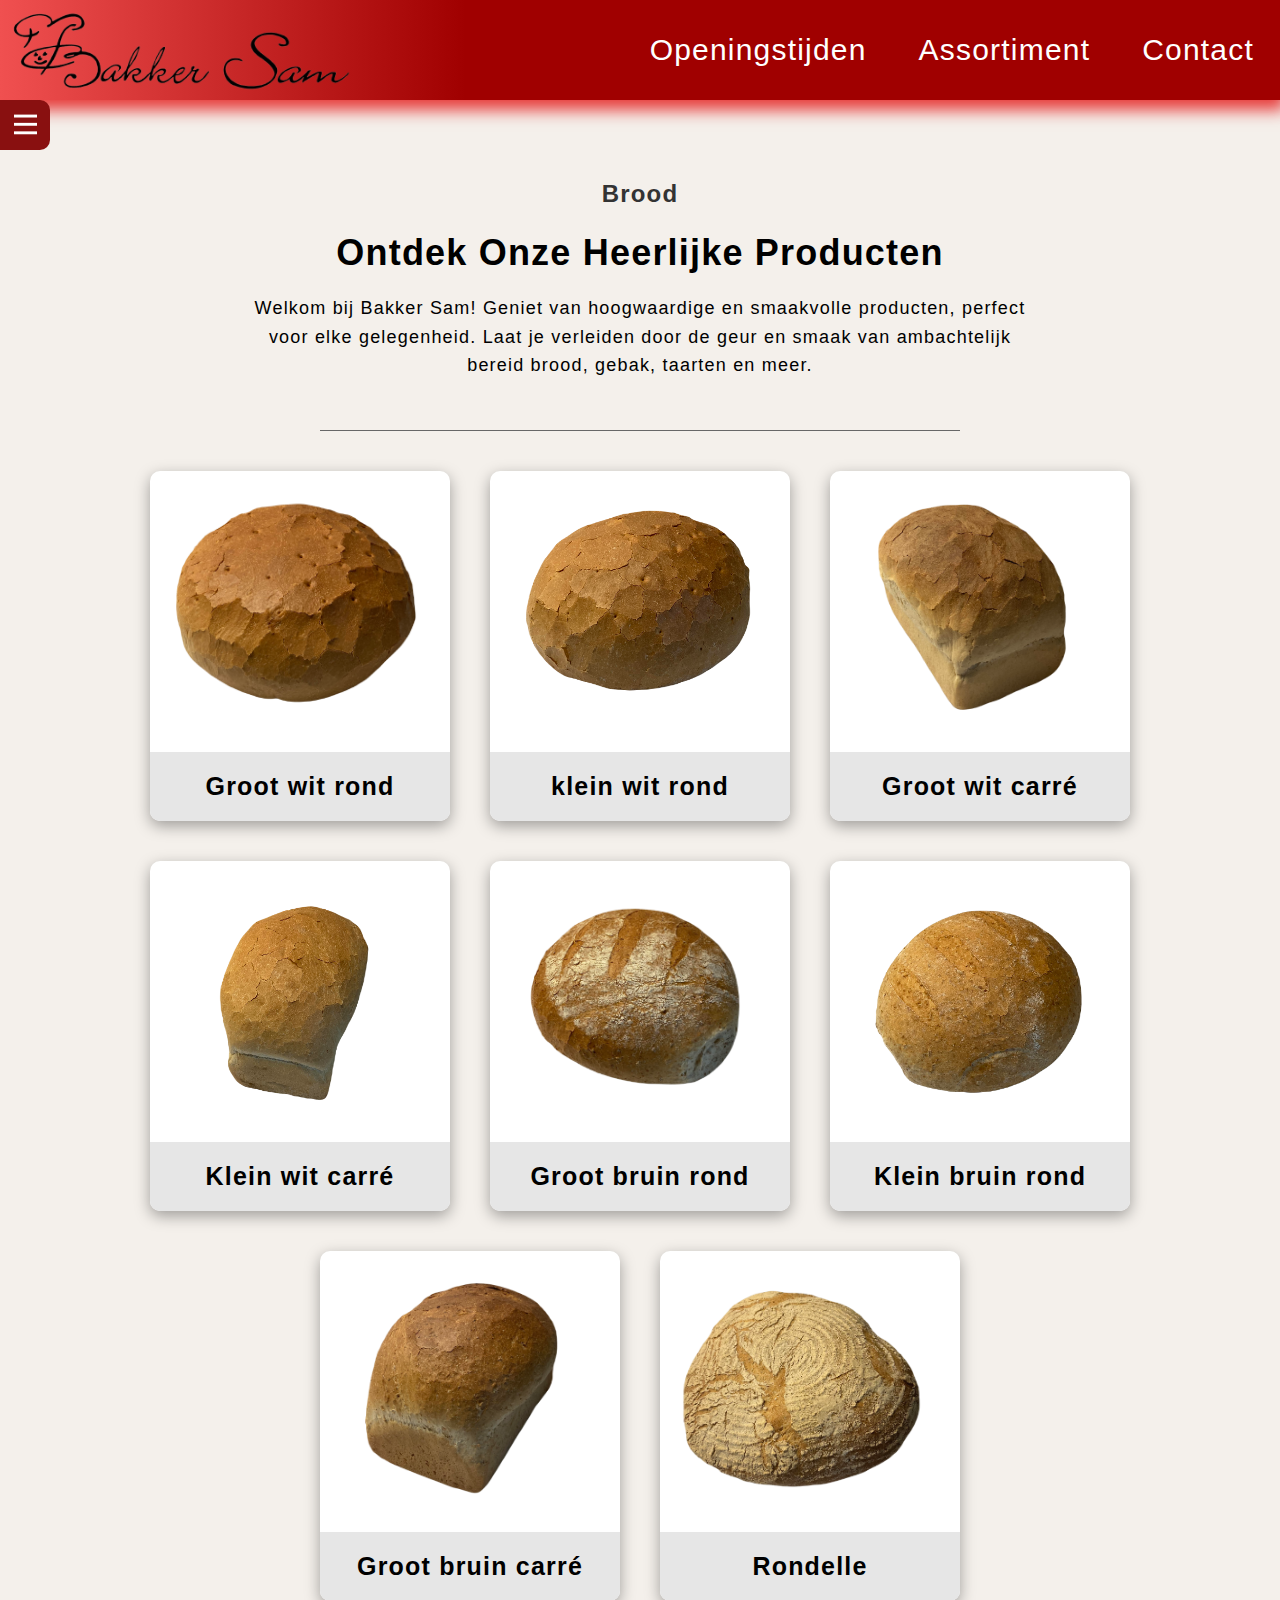
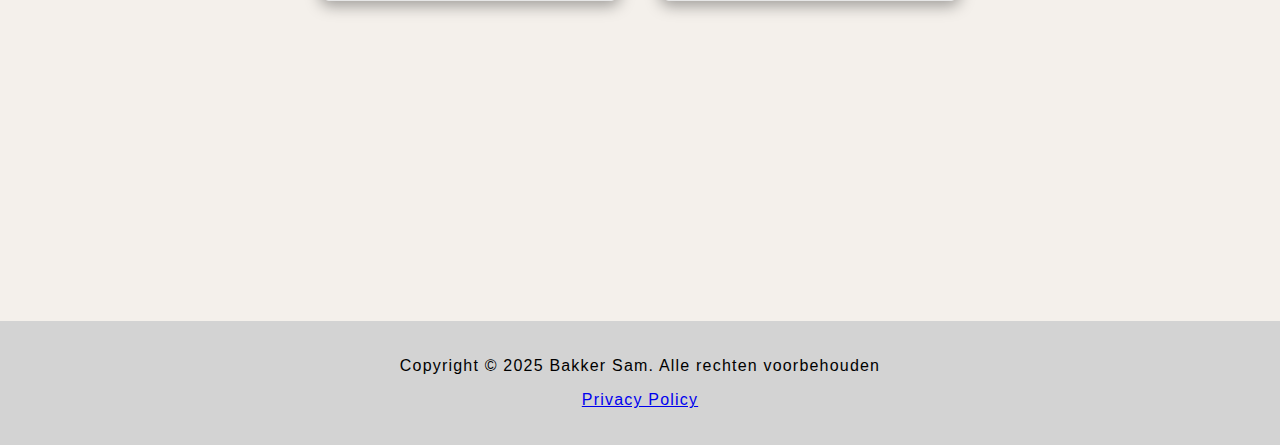
<file: brood.html>
<html lang="nl" translate="no">

<head>
    <title>Brood</title>
    <meta name="viewport" content="width=device-width, initial-scale=1.0">
    <link rel="icon" href="./imagesOriginal/bakkersamlogo.png">
    <link rel="stylesheet" href="css/taakbalk.css">
    <link rel="stylesheet" href="css/container.css">
    <link rel="stylesheet" href="css/achtergrond.css">
    <link rel="stylesheet" href="css/specprod.css">
    <link rel="stylesheet" href="css/sideproducten.css">
    <link rel="stylesheet" href="css/copyrightAssProd.css">
    <link rel="stylesheet" href="css/hero.css">

</head>

<body class="body" id="body">
    <div id="navigation-placeholder"></div>
    <div id="sideProducts-placeholder"></div>
    <div class="intro-section">
        <h2 class="small-title">Brood</h2>
        <h1 class="intro-title">Ontdek Onze Heerlijke Producten</h1>
        <p class="intro-text">Welkom bij Bakker Sam! Geniet van hoogwaardige en smaakvolle producten, perfect voor elke gelegenheid. Laat je verleiden door de geur en smaak van ambachtelijk bereid brood, gebak, taarten en meer.</p>
    </div>
    <div class="line"></div>
    <div class="containerproducten" onclick="sluitAll()">
            <div class="box"><img class="product" src="productImages/grootwitrond.png">
                <p class="prodtext">Groot wit rond</p>  
            </div>
            <div class="box"><img class="product" src="productImages/kleinwitrond.png">
                <p class="prodtext">klein wit rond</p>  
            </div>
            <div class="box"><img class="product" src="productImages/grootwitcarre.png">
                <p class="prodtext">Groot wit carré</p>  
            </div>
            <div class="box"><img class="product" src="productImages/kleinwitblok.png">
                <p class="prodtext">Klein wit carré</p>
            </div>
            <div class="box"><img class="product" src="productImages/grootbruinrond.png">
                <p class="prodtext">Groot bruin rond</p>  
            </div>
            <div class="box"><img class="product" src="productImages/kleinbruinrond.png">
                <p class="prodtext">Klein bruin rond</p>  
            </div>
            <div class="box"><img class="product" src="productImages/grootbruinblok.png">
                <p class="prodtext">Groot bruin carré</p>  
            </div>
            <div class="box"><img class="product" src="productImages/rondelle.png">
                <p class="prodtext">Rondelle</p>  
            </div>
    </div>
    <div id="footer-placeholder"></div>

    <script src="js/include.js"></script>
    <script src="js/taakbalk.js"></script>
    <script src="js/zijmenu.js"></script>
    <footer class="copyright"></footer>
   
</body>

</html>
</file>
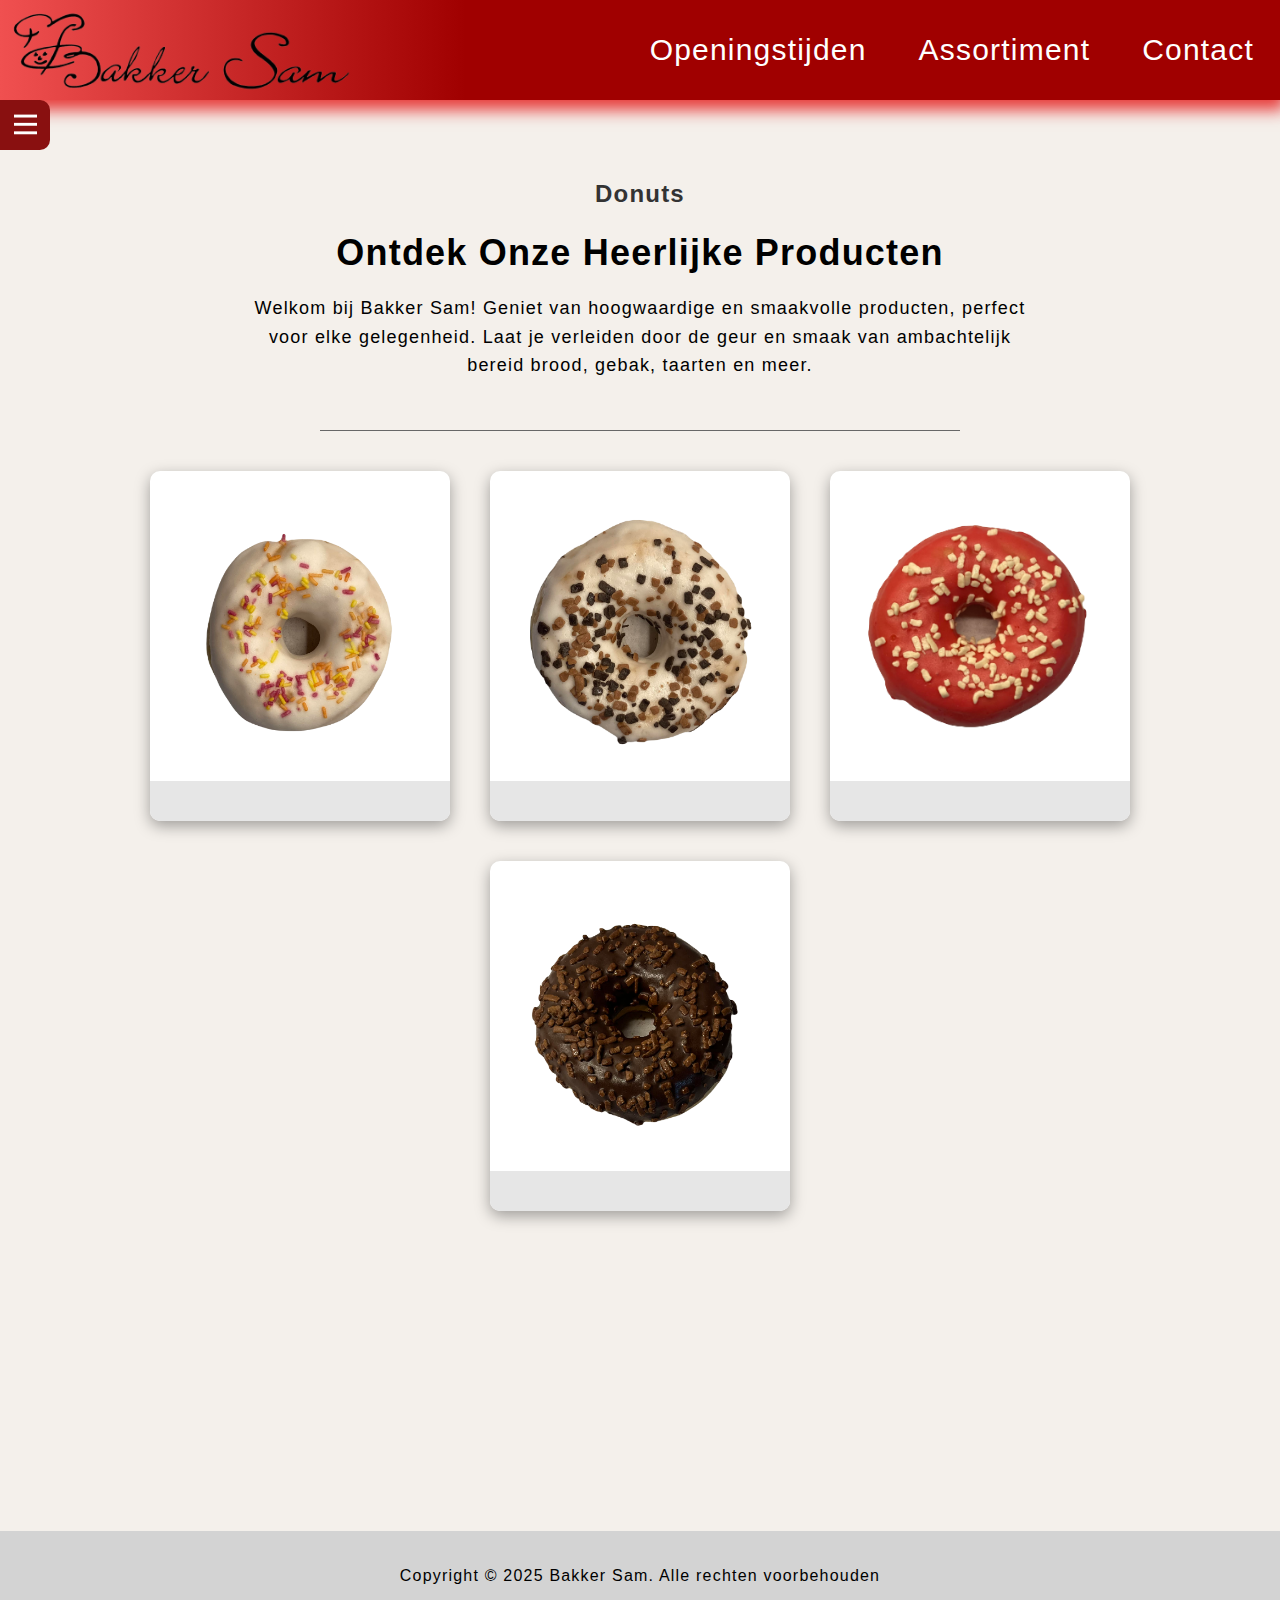
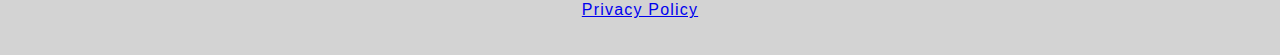
<file: donuts.html>
<html lang="nl" translate="no">

<head>
    <title>Bakker Sam - Donuts</title>
    <meta name="viewport" content="width=device-width, initial-scale=1.0">
    <link rel="icon" href="imagesOriginal/bakkersamlogo.png">
    <link rel="stylesheet" href="css/taakbalk.css">
    <link rel="stylesheet" href="css/container.css">
    <link rel="stylesheet" href="css/achtergrond.css">
    <link rel="stylesheet" href="css/specprod.css">
    <link rel="stylesheet" href="css/sideproducten.css">
    <link rel="stylesheet" href="css/copyrightAssProd.css">
    <link rel="stylesheet" href="css/hero.css">

</head>

<body class="body" id="body">
    <div id="navigation-placeholder"></div>
    <div id="sideProducts-placeholder"></div>
    <div class="intro-section">
        <h2 class="small-title">Donuts</h2>
        <h1 class="intro-title">Ontdek Onze Heerlijke Producten</h1>
        <p class="intro-text">Welkom bij Bakker Sam! Geniet van hoogwaardige en smaakvolle producten, perfect voor elke gelegenheid. Laat je verleiden door de geur en smaak van ambachtelijk bereid brood, gebak, taarten en meer.</p>
    </div>
    <div class="line"></div>
    <div class="containerproducten" onclick="sluitAll()">
            <div class="box"><img class="product" src="productImages/donut1.png">
                <p class="prodtext"></p>  
            </div>
            <div class="box"><img class="product" src="productImages/donut2.png">
                <p class="prodtext"></p>  
            </div>
            <div class="box"><img class="product" src="productImages/donut3.png">
                <p class="prodtext"></p>  
            </div>
            <div class="box"><img class="product" src="productImages/donut4.png">
                <p class="prodtext"></p>
            </div>	
    </div>
    
    <script src="js/include.js"></script>
    <script src="js/taakbalk.js"></script>
    <script src="js/zijmenu.js"></script>
    <div id="footer-placeholder"></div>

   
</body>

</html>
</file>
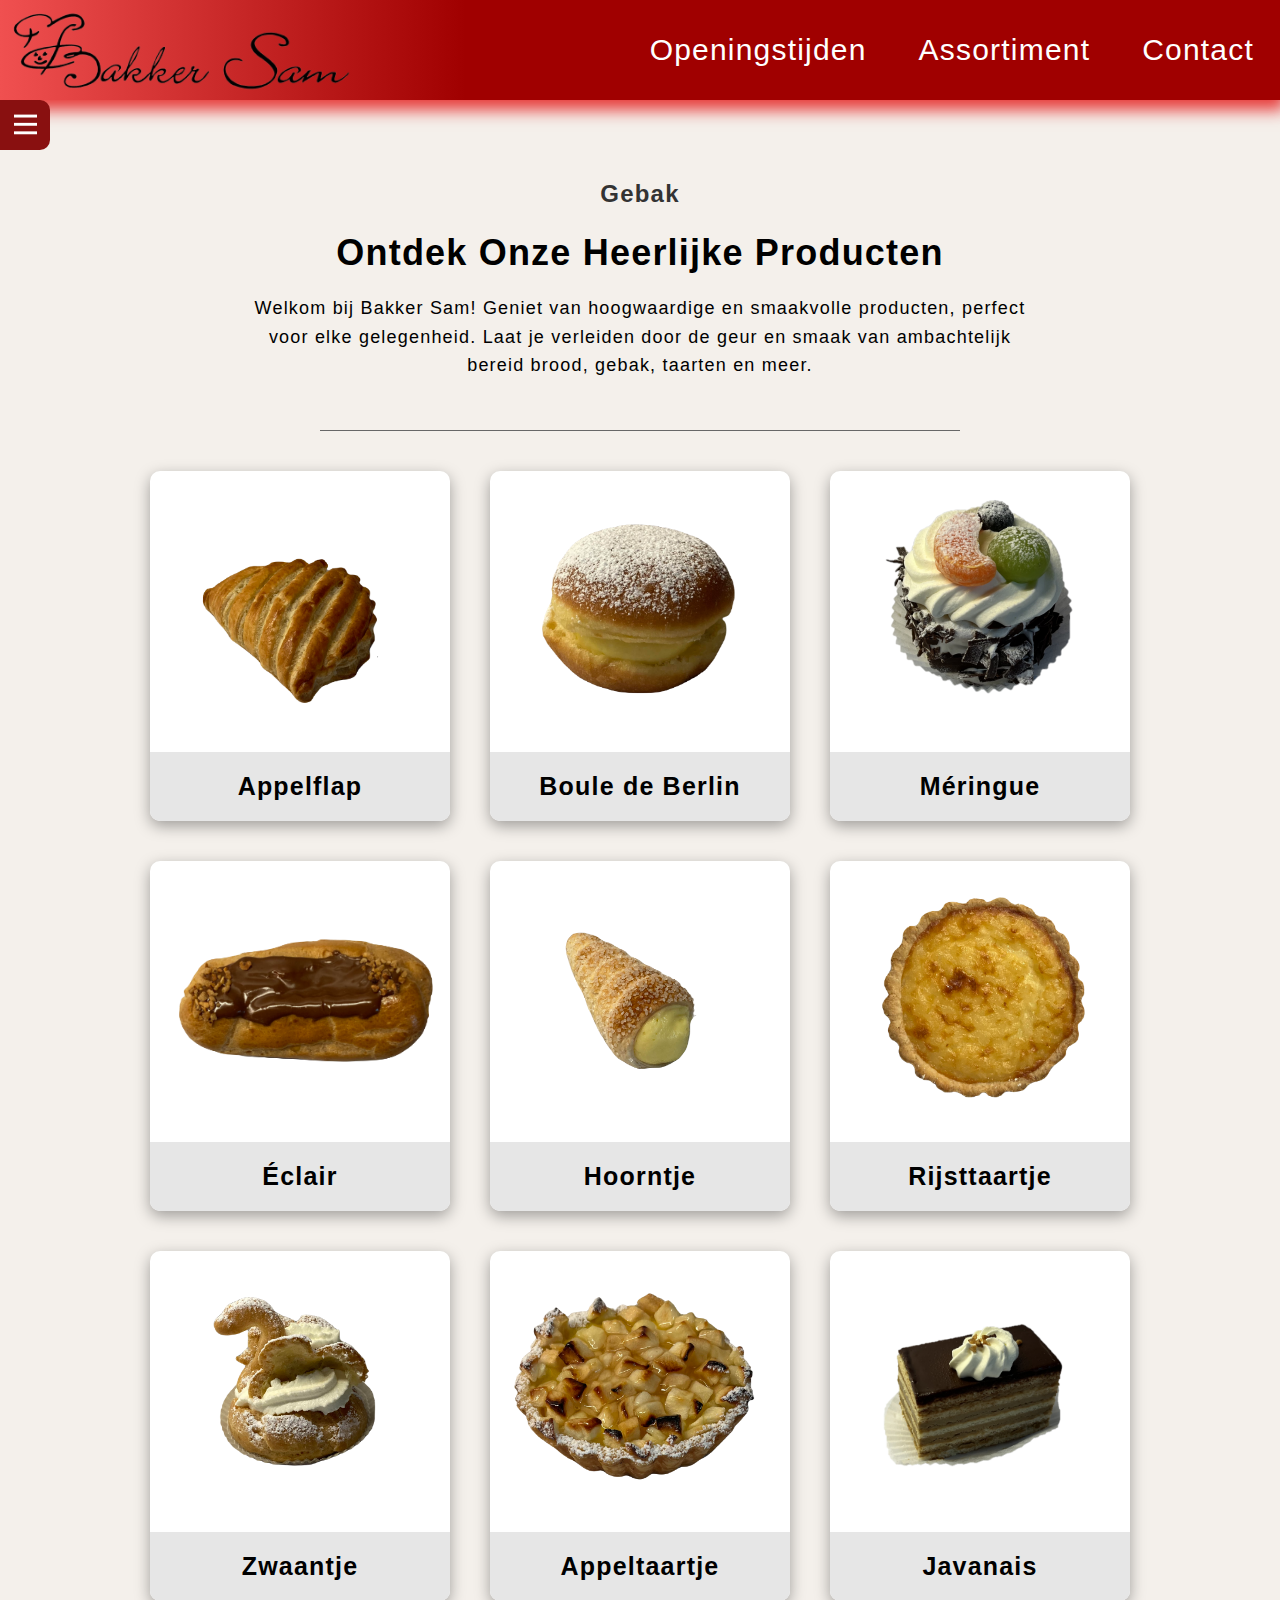
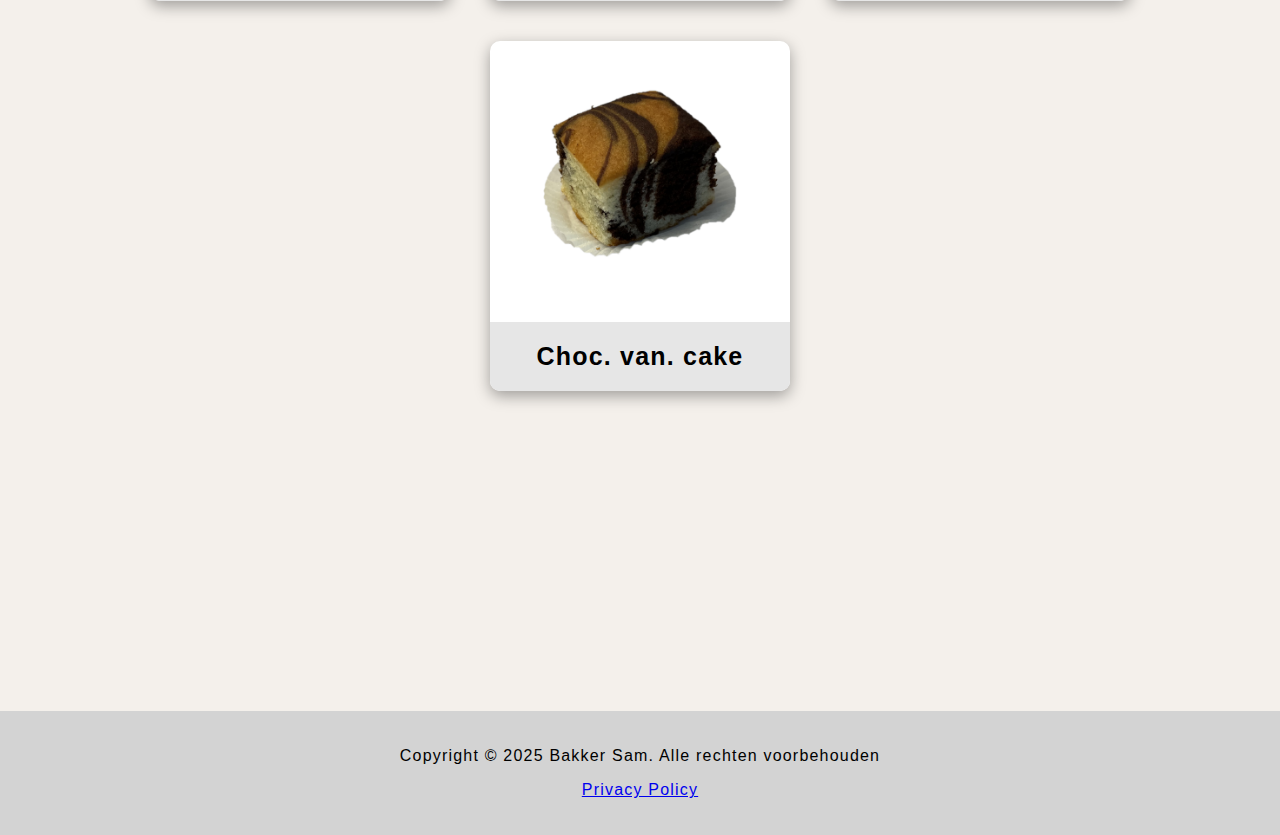
<file: gebak.html>
<html lang="nl" translate="no">

<head>
    <title>Bakker Sam - Gebak</title>
    <meta name="viewport" content="width=device-width, initial-scale=1.0">
    <link rel="icon" href="imagesOriginal/bakkersamlogo.png">
    <link rel="stylesheet" href="css/taakbalk.css">
    <link rel="stylesheet" href="css/container.css">
    <link rel="stylesheet" href="css/achtergrond.css">
    <link rel="stylesheet" href="css/specprod.css">
    <link rel="stylesheet" href="css/sideproducten.css">
    <link rel="stylesheet" href="css/copyrightAssProd.css">
    <link rel="stylesheet" href="css/hero.css">

</head>

<body class="body" id="body">
    <div id="navigation-placeholder"></div>
    <div id="sideProducts-placeholder"></div>
    <div class="intro-section">
        <h2 class="small-title">Gebak</h2>
        <h1 class="intro-title">Ontdek Onze Heerlijke Producten</h1>
        <p class="intro-text">Welkom bij Bakker Sam! Geniet van hoogwaardige en smaakvolle producten, perfect voor elke gelegenheid. Laat je verleiden door de geur en smaak van ambachtelijk bereid brood, gebak, taarten en meer.</p>
    </div>
    <div class="line"></div>
    <div class="containerproducten" onclick="sluitAll()">

            <div class="box"><img class="product" src="productImages/appelflap.png">
                <p class="prodtext">Appelflap</p>  
            </div>
            <div class="box"><img class="product" src="productImages/bouledeberlin.png">
                <p class="prodtext">Boule de Berlin</p>  
            </div>
            <div class="box"><img class="product" src="productImages/fruittaartje.png">
                <p class="prodtext">Méringue</p>  
            </div>
            <div class="box"><img class="product" src="productImages/eclaire.png">
                <p class="prodtext">Éclair</p>  
            </div>
            <div class="box"><img class="product" src="productImages/hoorntje.png">
                <p class="prodtext">Hoorntje</p>  
            </div>
            <div class="box"><img class="product" src="productImages/rijsttaartje.png">
                <p class="prodtext">Rijsttaartje</p>  
            </div>
            <div class="box"><img class="product" src="productImages/zwaantje.png">
                <p class="prodtext">Zwaantje</p>  
            </div>
            <div class="box"><img class="product" src="productImages/appeltaartje.png">
                <p class="prodtext">Appeltaartje</p>  
            </div>
            <div class="box"><img class="product" src="productImages/gebakje.png">
                <p class="prodtext">Javanais</p>  
            </div>
            <div class="box"><img class="product" src="productImages/gebakje2.png">
                <p class="prodtext">Choc. van. cake</p>  
            </div>
    </div>
    <div id="footer-placeholder"></div>

    <script src="js/include.js"></script>
    <script src="js/taakbalk.js"></script>
    <script src="js/zijmenu.js"></script>
    <footer class="copyright"></footer>
   
</body>

</html>
</file>
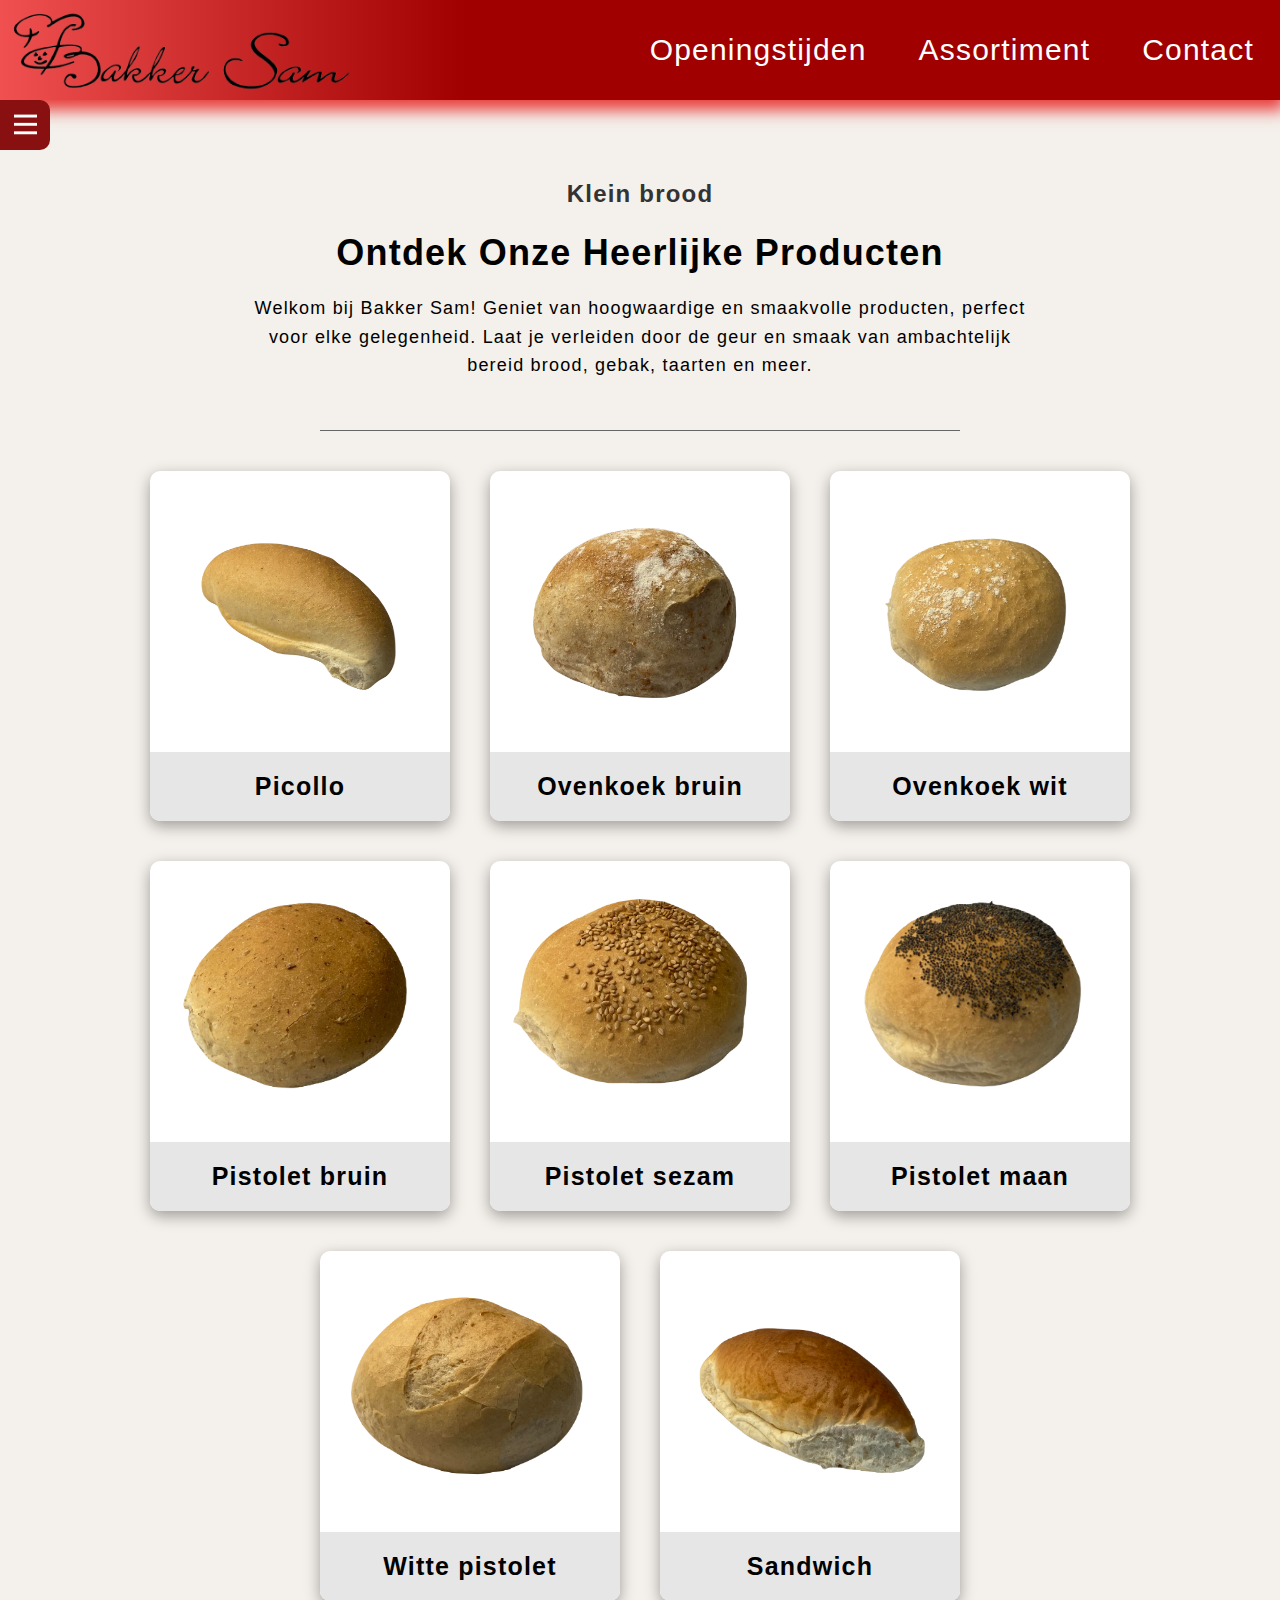
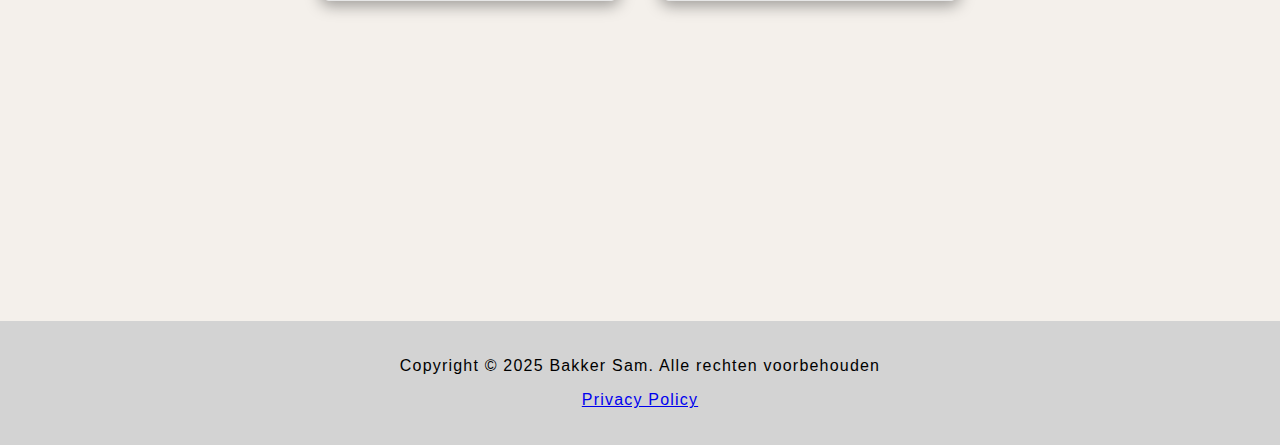
<file: kleinbrood.html>
<html lang="nl" translate="no">

<head>
    <title>Bakker Sam</title>
    <meta name="viewport" content="width=device-width, initial-scale=1.0">
    <link rel="icon" href="imagesOriginal/bakkersamlogo.png">
    <link rel="stylesheet" href="css/taakbalk.css">
    <link rel="stylesheet" href="css/container.css">
    <link rel="stylesheet" href="css/achtergrond.css">
    <link rel="stylesheet" href="css/specprod.css">
    <link rel="stylesheet" href="css/sideproducten.css">
    <link rel="stylesheet" href="css/copyrightAssProd.css">
    <link rel="stylesheet" href="css/hero.css">

</head>

<body class="body" id="body">
    <div id="navigation-placeholder"></div>
    <div id="sideProducts-placeholder"></div>
    <div class="intro-section">
        <h2 class="small-title">Klein brood</h2>
        <h1 class="intro-title">Ontdek Onze Heerlijke Producten</h1>
        <p class="intro-text">Welkom bij Bakker Sam! Geniet van hoogwaardige en smaakvolle producten, perfect voor elke gelegenheid. Laat je verleiden door de geur en smaak van ambachtelijk bereid brood, gebak, taarten en meer.</p>
    </div>
    <div class="line"></div>
    <div class="containerproducten" onclick="sluitAll()">
            <div class="box"><img class="product" src="productImages/picollo.png">
                <p class="prodtext">Picollo</p>  
            </div>
            <div class="box"><img class="product" src="productImages/ovenkoekbruin.png">
                <p class="prodtext">Ovenkoek bruin</p>  
            </div>
            <div class="box"><img class="product" src="productImages/ovenkoekwit.png">
                <p class="prodtext">Ovenkoek wit</p>  
            </div>
            <div class="box"><img class="product" src="productImages/pistoletbruin.png">
                <p class="prodtext">Pistolet bruin</p>  
            </div>
            <div class="box"><img class="product" src="productImages/pistoletsezam.png">
                <p class="prodtext">Pistolet sezam</p>  
            </div>
            <div class="box"><img class="product" src="productImages/pistoletmaan.png">
                <p class="prodtext">Pistolet maan</p>  
            </div>
            <div class="box"><img class="product" src="productImages/wittepistolet.png">
                <p class="prodtext">Witte pistolet</p>  
            </div>
            <div class="box"><img class="product" src="productImages/sandwich.png">
                <p class="prodtext">Sandwich</p>  
            </div>
    </div>
    <div id="footer-placeholder"></div>

    <script src="js/include.js"></script>
    <script src="js/taakbalk.js"></script>
    <script src="js/zijmenu.js"></script>
    <footer class="copyright"></footer>
   
</body>

</html>
</file>
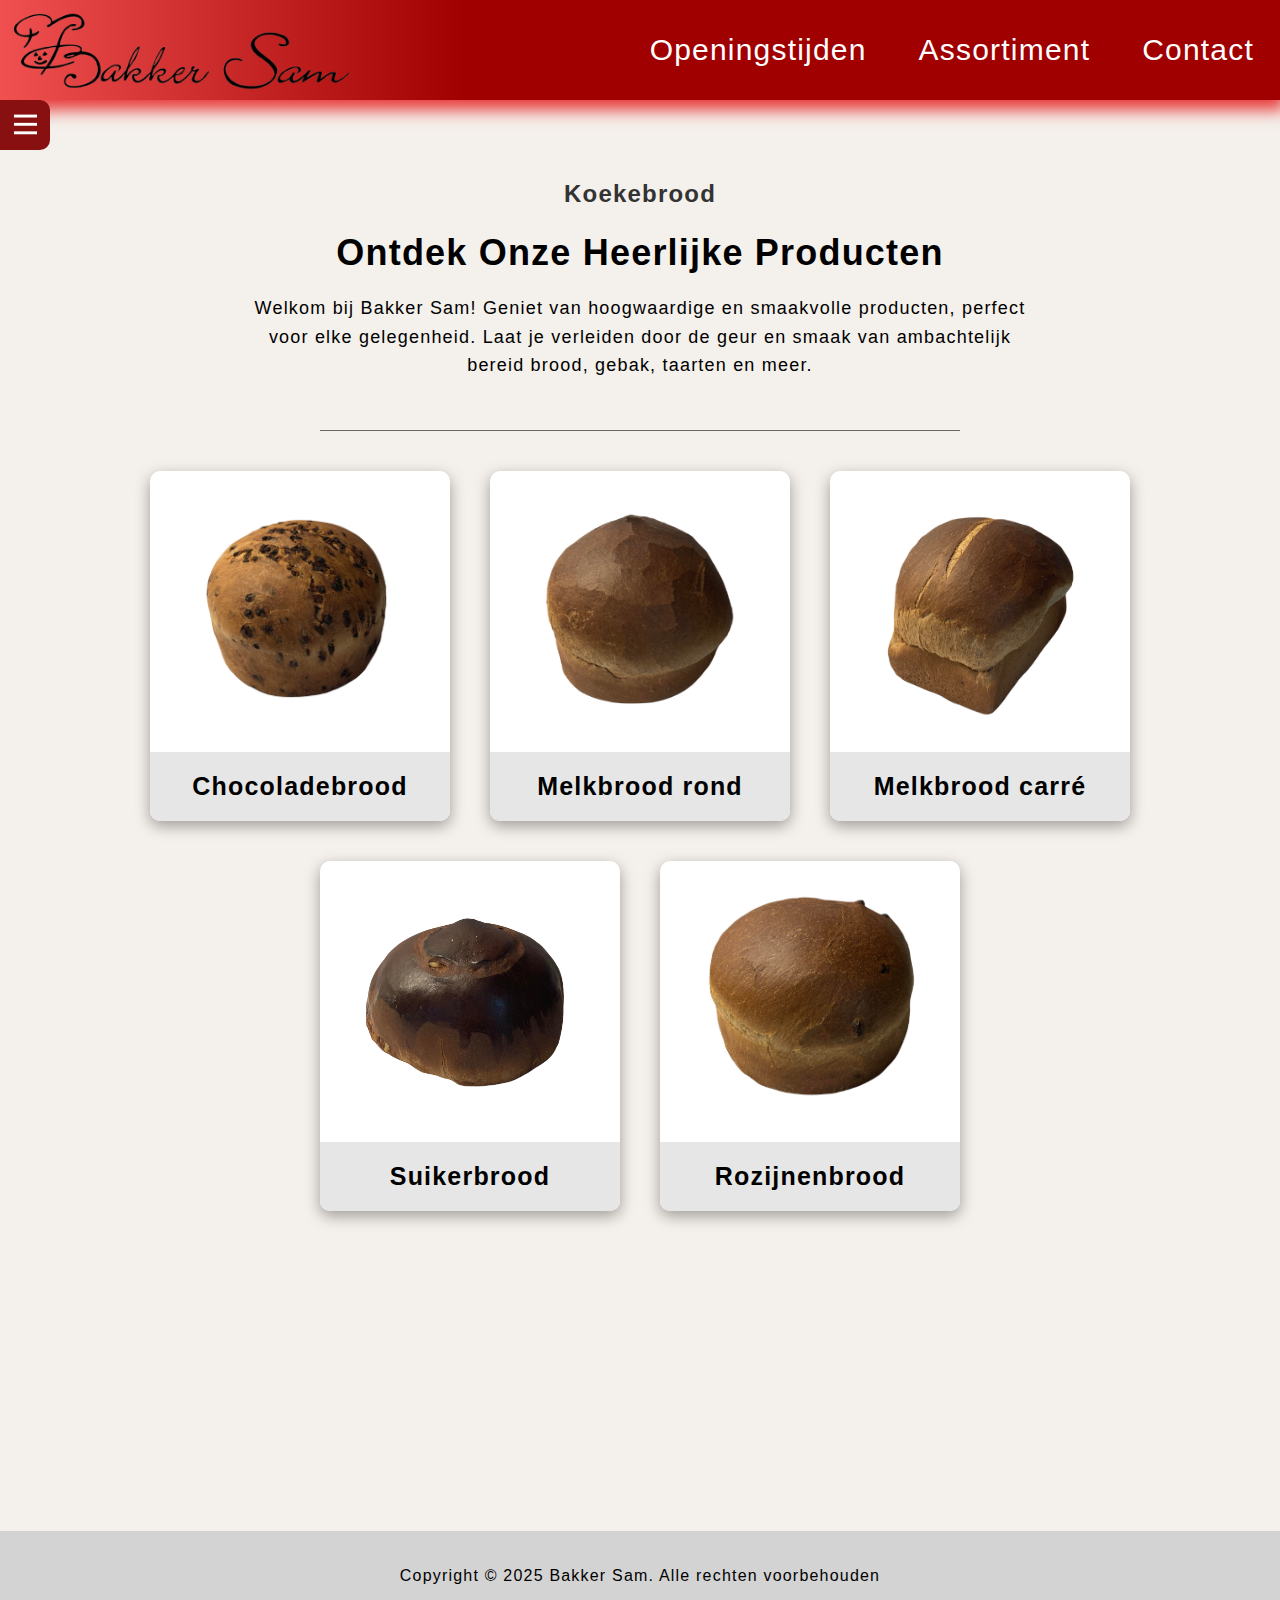
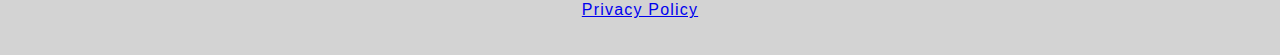
<file: koekebrood.html>
<html lang="nl" translate="no">

<head>
    <title>Bakker Sam</title>
    <meta name="viewport" content="width=device-width, initial-scale=1.0">
    <link rel="icon" href="imagesOriginal/bakkersamlogo.png">
    <link rel="stylesheet" href="css/taakbalk.css">
    <link rel="stylesheet" href="css/container.css">
    <link rel="stylesheet" href="css/achtergrond.css">
    <link rel="stylesheet" href="css/specprod.css">
    <link rel="stylesheet" href="css/sideproducten.css">
    <link rel="stylesheet" href="css/copyrightAssProd.css">
    <link rel="stylesheet" href="css/hero.css">

</head>

<body class="body" id="body">
    <div id="navigation-placeholder"></div>
    <div id="sideProducts-placeholder"></div>
    <div class="intro-section">
        <h2 class="small-title">Koekebrood</h2>
        <h1 class="intro-title">Ontdek Onze Heerlijke Producten</h1>
        <p class="intro-text">Welkom bij Bakker Sam! Geniet van hoogwaardige en smaakvolle producten, perfect voor elke gelegenheid. Laat je verleiden door de geur en smaak van ambachtelijk bereid brood, gebak, taarten en meer.</p>
    </div>
    <div class="line"></div>
    <div class="containerproducten" onclick="sluitAll()">
            <div class="box"><img class="product" src="productImages/chocolade.png">
                <p class="prodtext">Chocoladebrood</p>  
            </div>
            <div class="box"><img class="product" src="productImages/melkrond.png">
                <p class="prodtext">Melkbrood rond</p>  
            </div>
            <div class="box"><img class="product" src="productImages/melkcarre.png">
                <p class="prodtext">Melkbrood carré</p>  
            </div>
            <div class="box"><img class="product" src="productImages/suiker.png">
                <p class="prodtext">Suikerbrood</p>  
            </div>
            <div class="box"><img class="product" src="productImages/rozijn.png">
                <p class="prodtext">Rozijnenbrood</p>  
            </div>
    </div>
    <div id="footer-placeholder"></div>

    <script src="js/include.js"></script>
    <script src="js/taakbalk.js"></script>
    <script src="js/zijmenu.js"></script>
    <footer class="copyright"></footer>
   
</body>

</html>
</file>
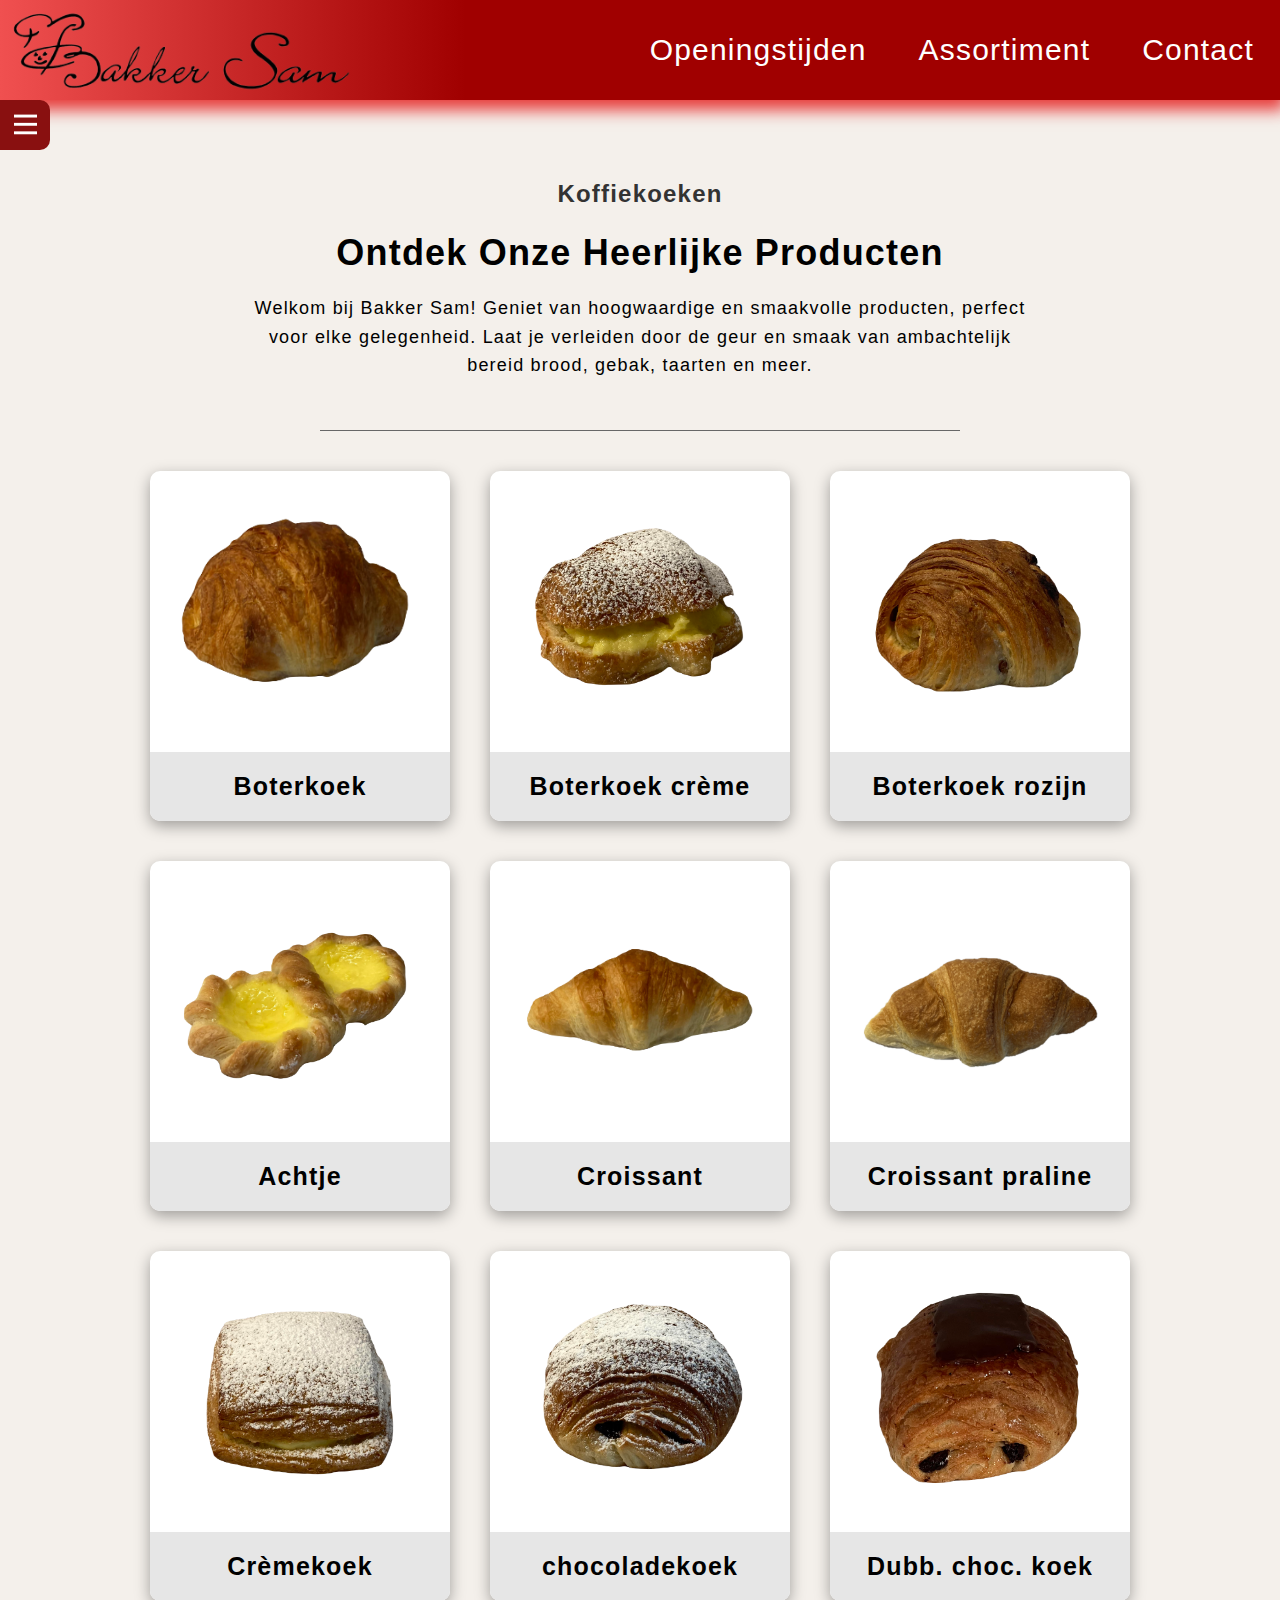
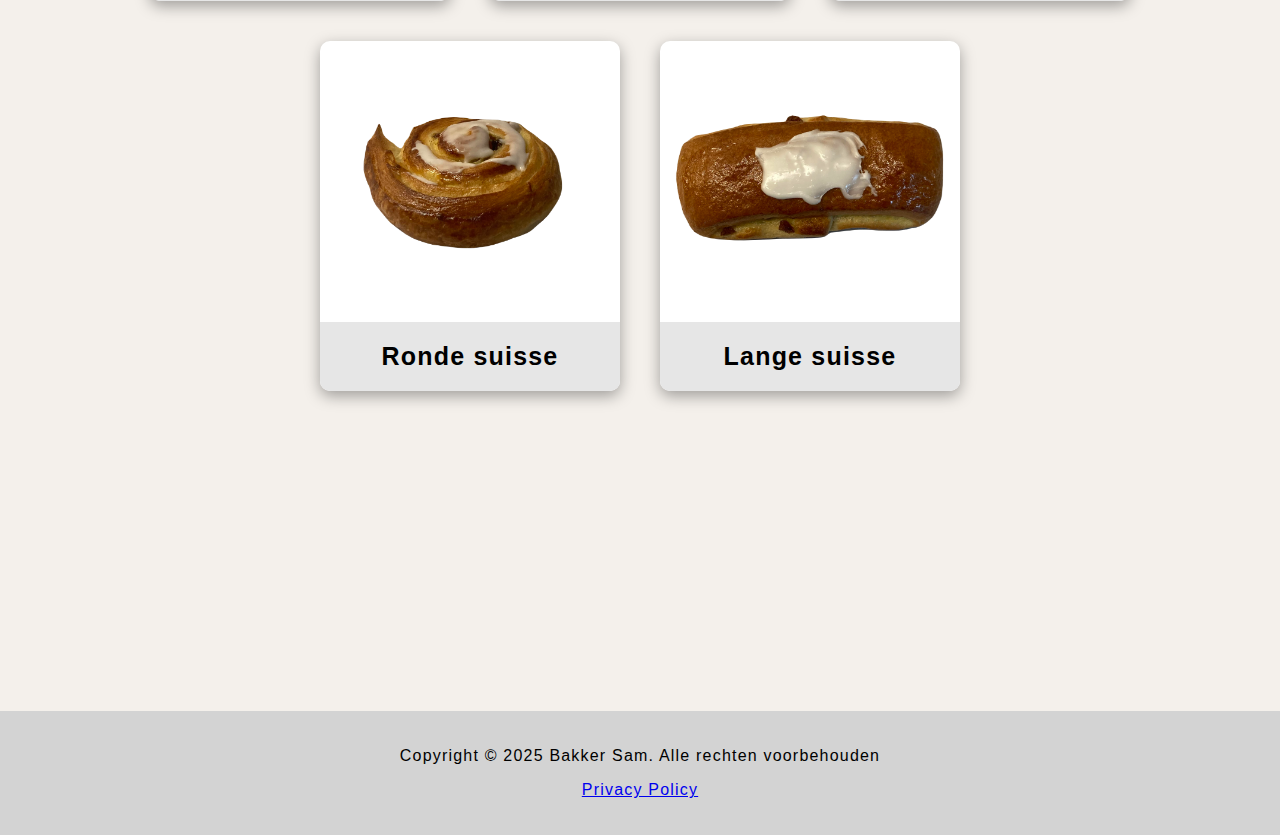
<file: koffiekoeken.html>
<html lang="nl" translate="no">

<head>
    <title>Bakker Sam - Koffiekoeken</title>
    <meta name="viewport" content="width=device-width, initial-scale=1.0">
    <link rel="icon" href="imagesOriginal/bakkersamlogo.png">
    <link rel="stylesheet" href="css/taakbalk.css">
    <link rel="stylesheet" href="css/container.css">
    <link rel="stylesheet" href="css/achtergrond.css">
    <link rel="stylesheet" href="css/specprod.css">
    <link rel="stylesheet" href="css/sideproducten.css">
    <link rel="stylesheet" href="css/copyrightAssProd.css">
    <link rel="stylesheet" href="css/hero.css">

</head>

<body class="body" id="body">
    <div id="navigation-placeholder"></div>
    <div id="sideProducts-placeholder"></div>
    <div class="intro-section">
        <h2 class="small-title">Koffiekoeken</h2>
        <h1 class="intro-title">Ontdek Onze Heerlijke Producten</h1>
        <p class="intro-text">Welkom bij Bakker Sam! Geniet van hoogwaardige en smaakvolle producten, perfect voor elke gelegenheid. Laat je verleiden door de geur en smaak van ambachtelijk bereid brood, gebak, taarten en meer.</p>
    </div>
    <div class="line"></div>
    <div class="containerproducten" onclick="sluitAll()">
            <div class="box"><img class="product" src="productImages/boterkoek.png">
                <p class="prodtext">Boterkoek</p>  
            </div>
            <div class="box"><img class="product" src="productImages/boterkoekcreme.png">
                <p class="prodtext">Boterkoek crème</p>  
            </div>
            <div class="box"><img class="product" src="productImages/boterkoekrozijn.png">
                <p class="prodtext">Boterkoek rozijn</p>  
            </div>
            <div class="box"><img class="product" src="productImages/achtje.png">
                <p class="prodtext">Achtje</p>  
            </div>
            <div class="box"><img class="product" src="productImages/croissant1.png">
                <p class="prodtext">Croissant</p>  
            </div>
            <div class="box"><img class="product" src="productImages/croissantpraline.png">
                <p class="prodtext">Croissant praline</p>  
            </div>
            <div class="box"><img class="product" src="productImages/cremekoek.png">
                <p class="prodtext">Crèmekoek</p>  
            </div>
            <div class="box"><img class="product" src="productImages/chocoladekoek.png">
                <p class="prodtext">chocoladekoek</p>  
            </div>
            <div class="box"><img class="product" src="productImages/dubbchockoek.png">
                <p class="prodtext">Dubb. choc. koek</p>  
            </div>
            <div class="box"><img class="product" src="productImages/rondesuisse.png">
                <p class="prodtext">Ronde suisse</p>  
            </div>
            <div class="box"><img class="product" src="productImages/langesuisse.png">
                <p class="prodtext">Lange suisse</p>  
            </div>
    </div>
    <div id="footer-placeholder"></div>

    <script src="js/include.js"></script>
    <script src="js/taakbalk.js"></script>
    <script src="js/zijmenu.js"></script>
    <footer class="copyright"></footer>
   
</body>

</html>
</file>
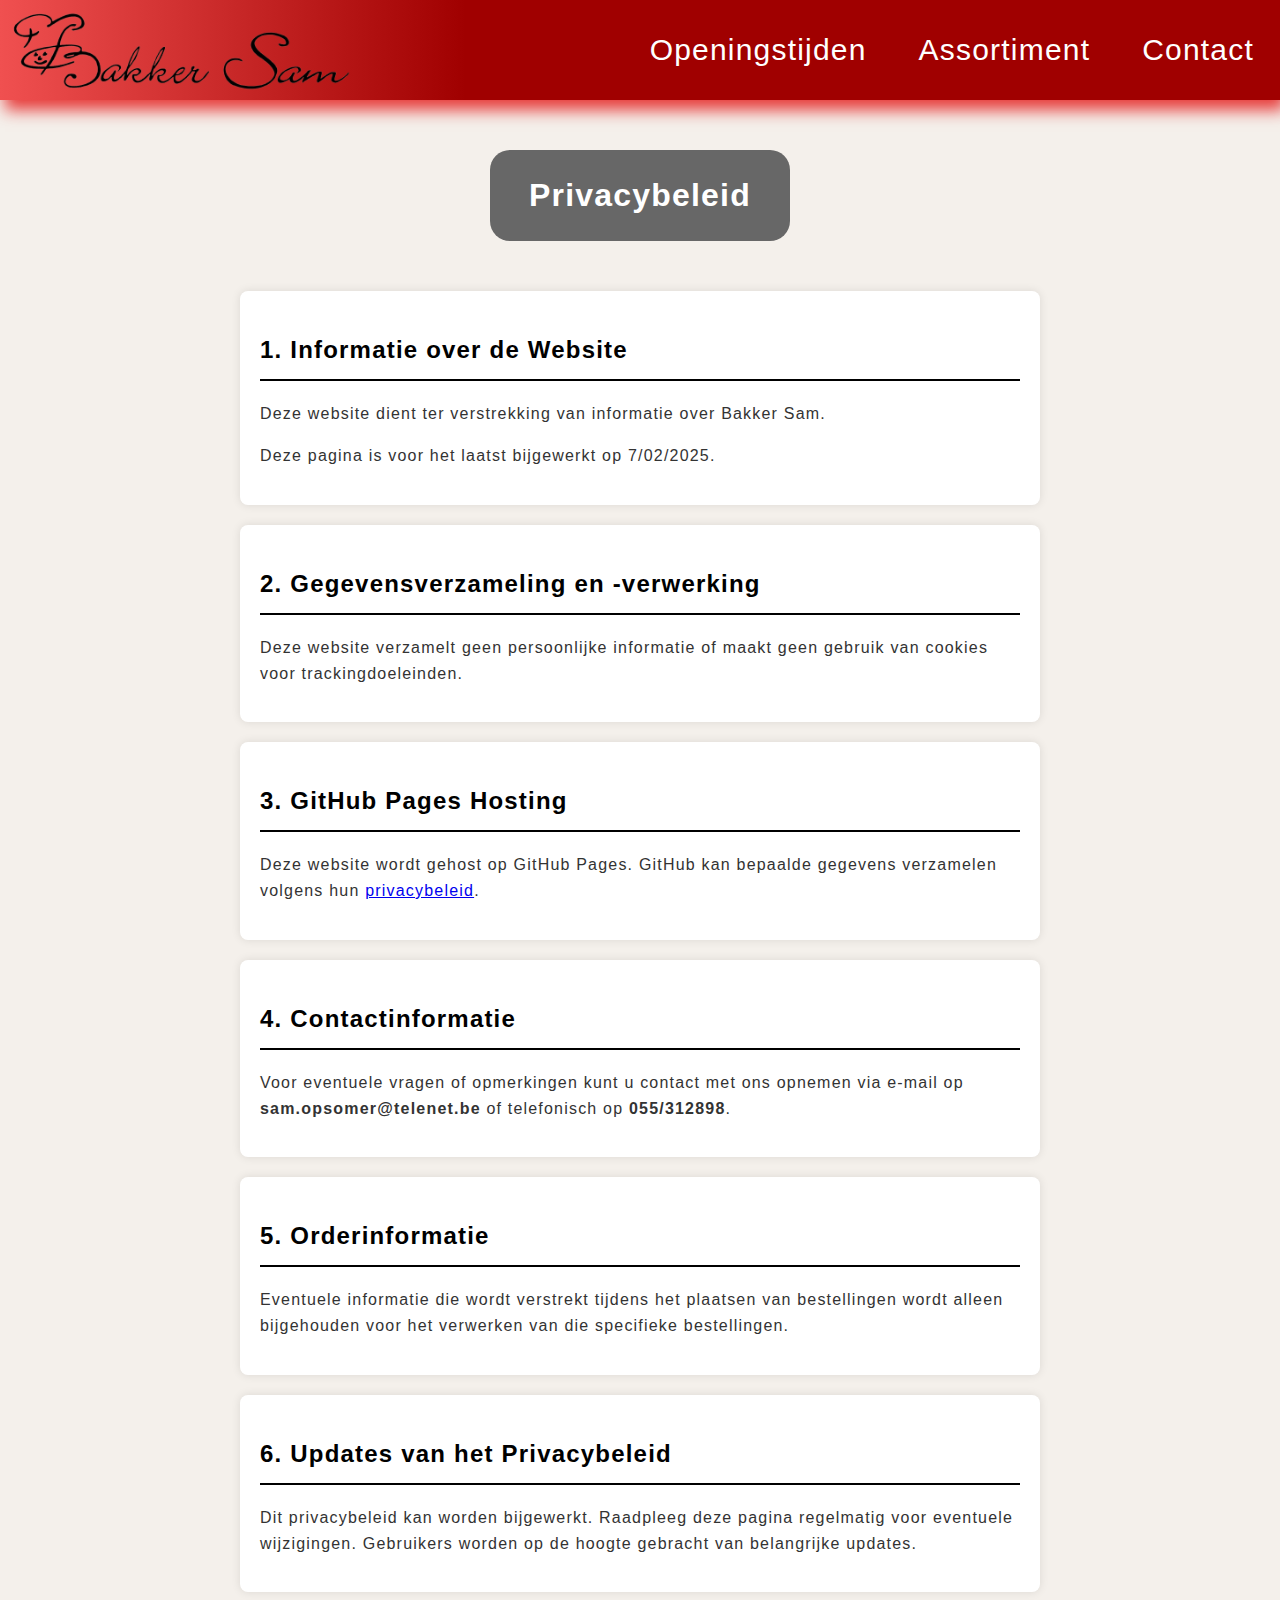
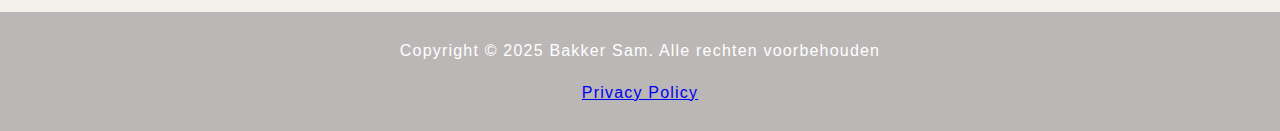
<file: privacyBeleid.html>
<html lang="nl" translate="no">

<head>
    <title>Bakker Sam - Donuts</title>
    <meta name="viewport" content="width=device-width, initial-scale=1.0">
    <link rel="icon" href="imagesOriginal/bakkersamlogo.png">
    <link rel="stylesheet" href="css/taakbalk.css">
    <link rel="stylesheet" href="css/privacyBeleid.css">

</head>

    <body class="body" id="body">
        <div id="navigation-placeholder"></div>
    
            <h1 class="privacyTitel">Privacybeleid</h1>
    
        <section id="intro">
            <h2>1. Informatie over de Website</h2>
            <p>Deze website dient ter verstrekking van informatie over Bakker Sam.</p>
            <p>Deze pagina is voor het laatst bijgewerkt op 7/02/2025.</p>
        </section>
    
        <section id="data-collection">
            <h2>2. Gegevensverzameling en -verwerking</h2>
            <p>Deze website verzamelt geen persoonlijke informatie of maakt geen gebruik van cookies voor trackingdoeleinden.</p>
        </section>
    
        <section id="github-pages">
            <h2>3. GitHub Pages Hosting</h2>
            <p>Deze website wordt gehost op GitHub Pages. GitHub kan bepaalde gegevens verzamelen volgens hun <a
                    href="https://docs.github.com/en/github/site-policy/github-privacy-statement" target="_blank">privacybeleid</a>.</p>
        </section>
    
        <section id="contact">
            <h2>4. Contactinformatie</h2>
            <p>Voor eventuele vragen of opmerkingen kunt u contact met ons opnemen via e-mail op <strong>sam.opsomer@telenet.be</strong> of telefonisch op
                <strong>055/312898</strong>.</p>
        </section>
    
        <section id="order-information">
            <h2>5. Orderinformatie</h2>
            <p>Eventuele informatie die wordt verstrekt tijdens het plaatsen van bestellingen wordt alleen bijgehouden voor het
                verwerken van die specifieke bestellingen.</p>
        </section>
    
        <section id="updates">
            <h2>6. Updates van het Privacybeleid</h2>
            <p>Dit privacybeleid kan worden bijgewerkt. Raadpleeg deze pagina regelmatig voor eventuele wijzigingen. Gebruikers
                worden op de hoogte gebracht van belangrijke updates.</p>
        </section>
    
        <footer>
            <div id="footer-placeholder"></div>
        </footer>
    
    <script src="js/include.js"></script>
    <script src="js/taakbalk.js"></script>
    <script src="js/zijmenu.js"></script>
    <div id="footer-placeholder"></div>

   
</body>

</html>
</file>
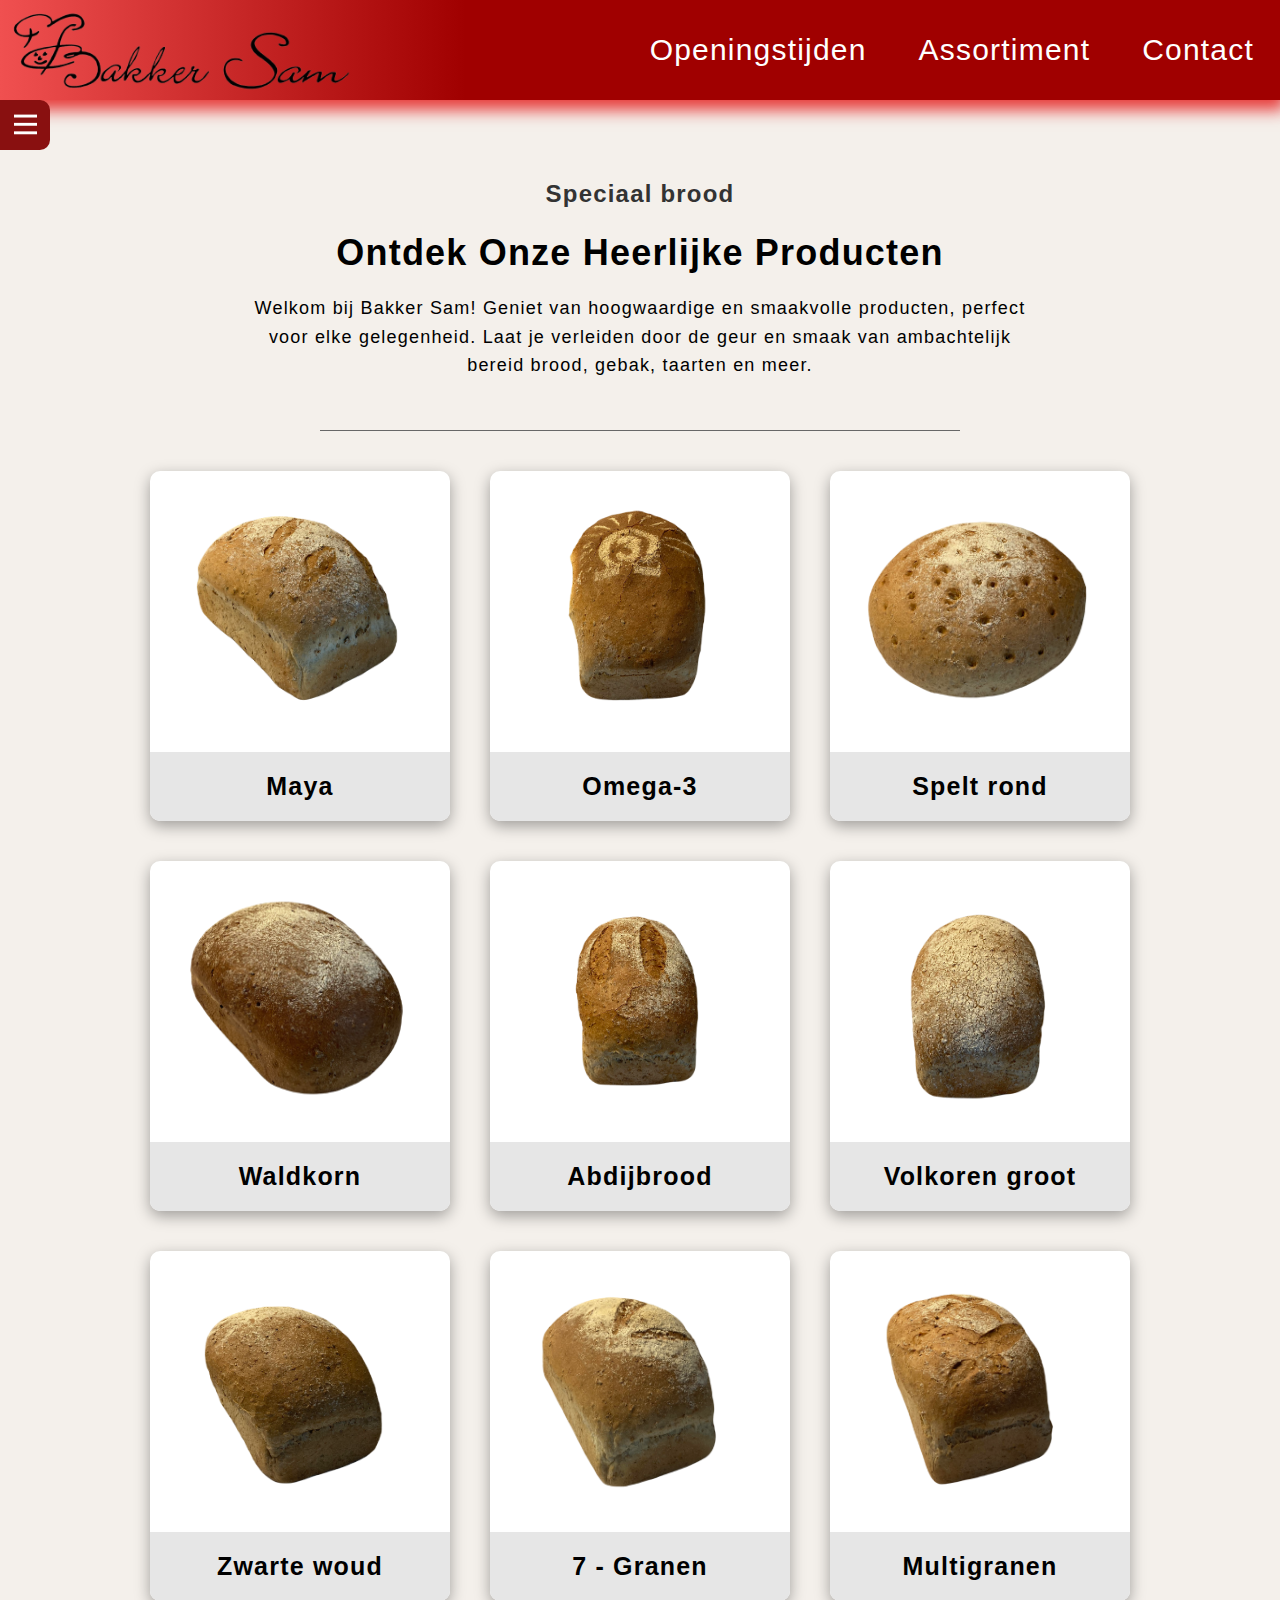
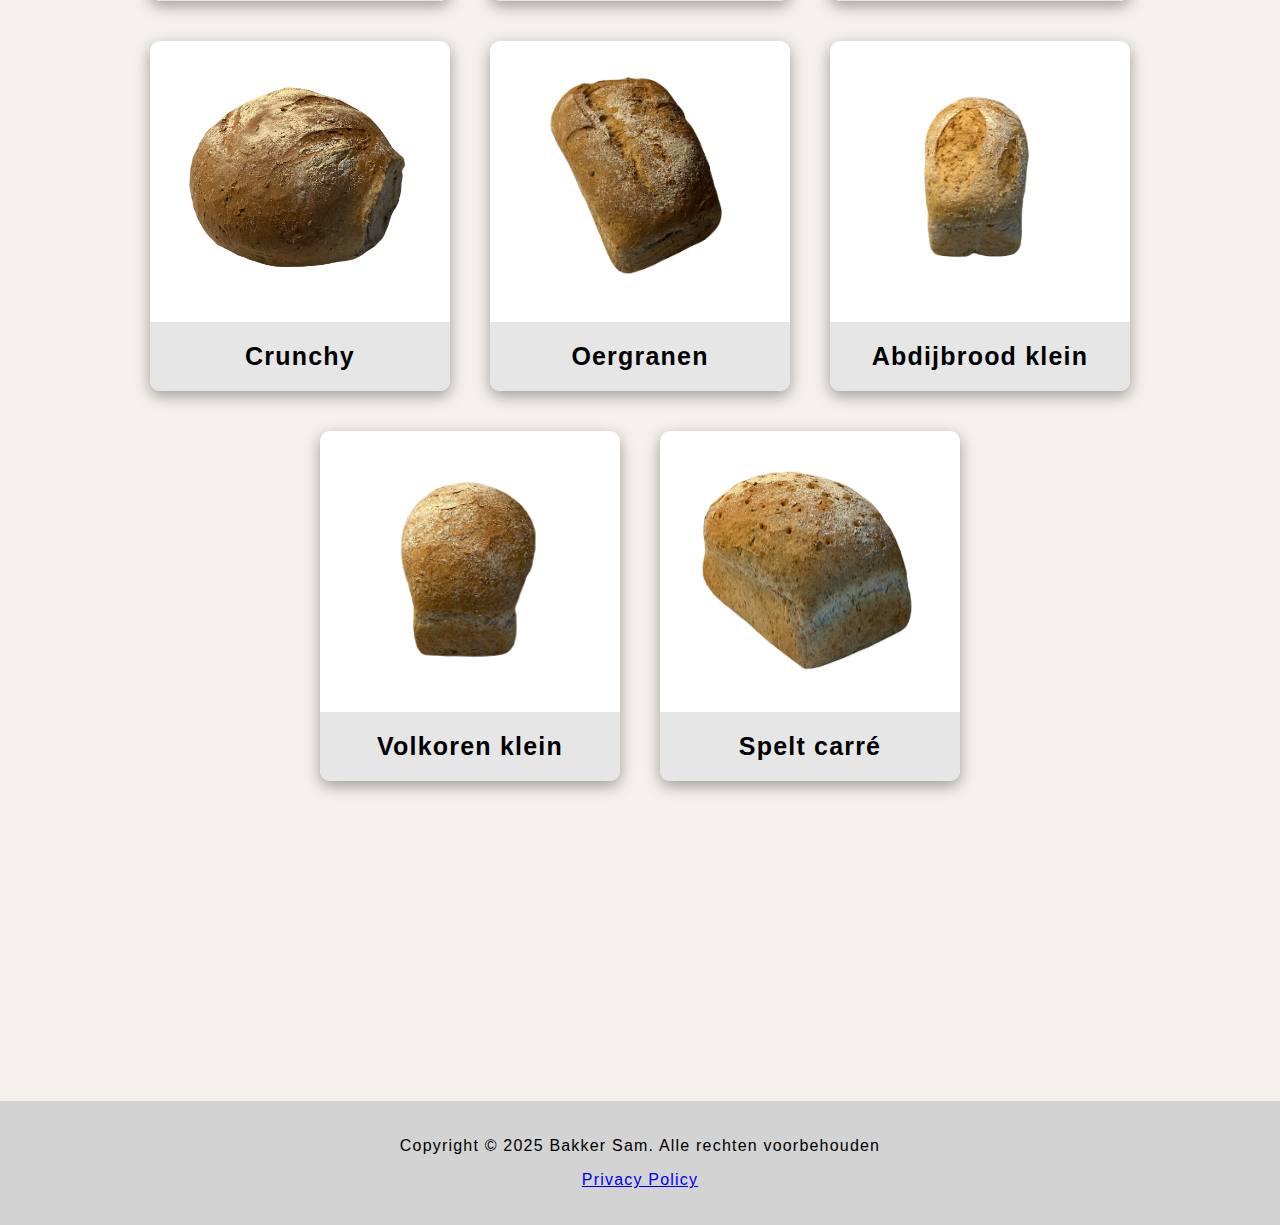
<file: speciaalbrood.html>
<html lang="nl" translate="no">

<head>
    <title>Bakker Sam</title>
    <meta name="viewport" content="width=device-width, initial-scale=1.0">
    <link rel="icon" href="imagesOriginal/bakkersamlogo.png">
    <link rel="stylesheet" href="css/taakbalk.css">
    <link rel="stylesheet" href="css/container.css">
    <link rel="stylesheet" href="css/achtergrond.css">
    <link rel="stylesheet" href="css/specprod.css">
    <link rel="stylesheet" href="css/sideproducten.css">
    <link rel="stylesheet" href="css/copyrightAssProd.css">
    <link rel="stylesheet" href="css/hero.css">

</head>

<body class="body" id="body">
    <div id="navigation-placeholder"></div> <!-- Dit is de taakbalk -->	
    <div id="sideProducts-placeholder"></div> <!-- Dit is het zijmenu -->

    <div class="intro-section">
        <h2 class="small-title">Speciaal brood</h2>
        <h1 class="intro-title">Ontdek Onze Heerlijke Producten</h1>
        <p class="intro-text">Welkom bij Bakker Sam! Geniet van hoogwaardige en smaakvolle producten, perfect voor elke gelegenheid. Laat je verleiden door de geur en smaak van ambachtelijk bereid brood, gebak, taarten en meer.</p>
    </div>
    <div class="line"></div>
    <div class="containerproducten" onclick="sluitAll()">
        <div class="box"><img class="product" src="productImages/maya.png">
            <p class="prodtext">Maya</p>
        </div>
        <div class="box"><img class="product" src="productImages/omega3.png">
            <p class="prodtext">Omega-3</p>
        </div>
        <div class="box"><img class="product" src="productImages/speltrond.png">
            <p class="prodtext">Spelt rond</p>
        </div>
        <div class="box"><img class="product" src="productImages/waldkorn.png">
            <p class="prodtext">Waldkorn</p>
        </div>
        <div class="box"><img class="product" src="productImages/abdijgroot.png">
            <p class="prodtext">Abdijbrood</p>
        </div>
        <div class="box"><img class="product" src="productImages/volkorengroot.png">
            <p class="prodtext">Volkoren groot

            </p>
        </div>
        <div class="box"><img class="product" src="productImages/zwartewoud.png">
            <p class="prodtext">Zwarte woud</p>
        </div>
        <div class="box"><img class="product" src="productImages/zevengranen.png">
            <p class="prodtext">7 - Granen

            </p>
        </div>
        <div class="box"><img class="product" src="productImages/multigranen.png">
            <p class="prodtext">Multigranen</p>
        </div>
        <div class="box"><img class="product" src="productImages/crunchy.png">
            <p class="prodtext">Crunchy</p>
        </div>
        <div class="box"><img class="product" src="productImages/oergranen.png">
            <p class="prodtext">Oergranen</p>
        </div>
        <div class="box"><img class="product" src="productImages/abdijklein.png">
            <p class="prodtext">Abdijbrood klein

            </p>
        </div>
        <div class="box"><img class="product" src="productImages/volkorenklein.png">
            <p class="prodtext">Volkoren klein

            </p>
        </div>
        <div class="box"><img class="product" src="productImages/speltcarre.png">
            <p class="prodtext">Spelt carré

            </p>
        </div>
    </div>
    <div id="footer-placeholder"></div>

    <footer class="copyright"></footer>
    <script src="js/include.js"></script>
    <script src="js/taakbalk.js"></script>
    <script src="js/zijmenu.js"></script>

</body>

</html>
</file>
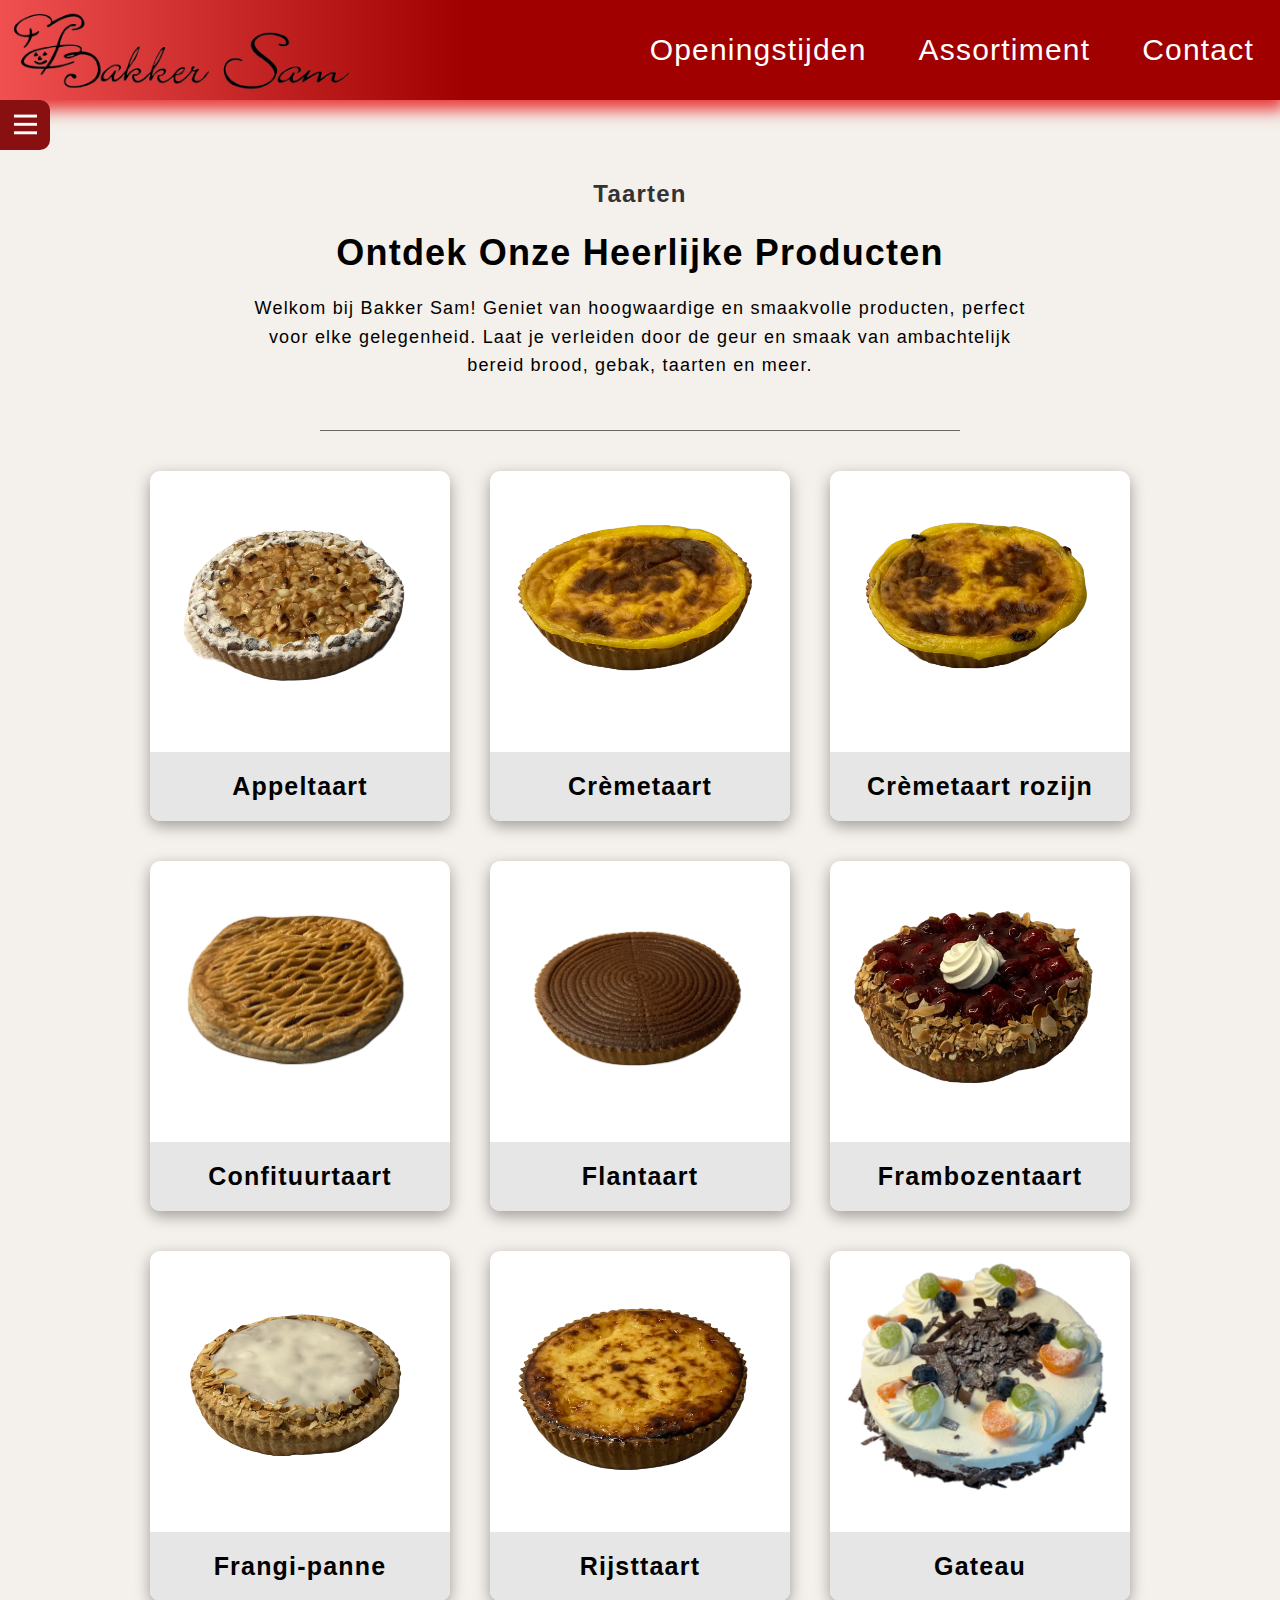
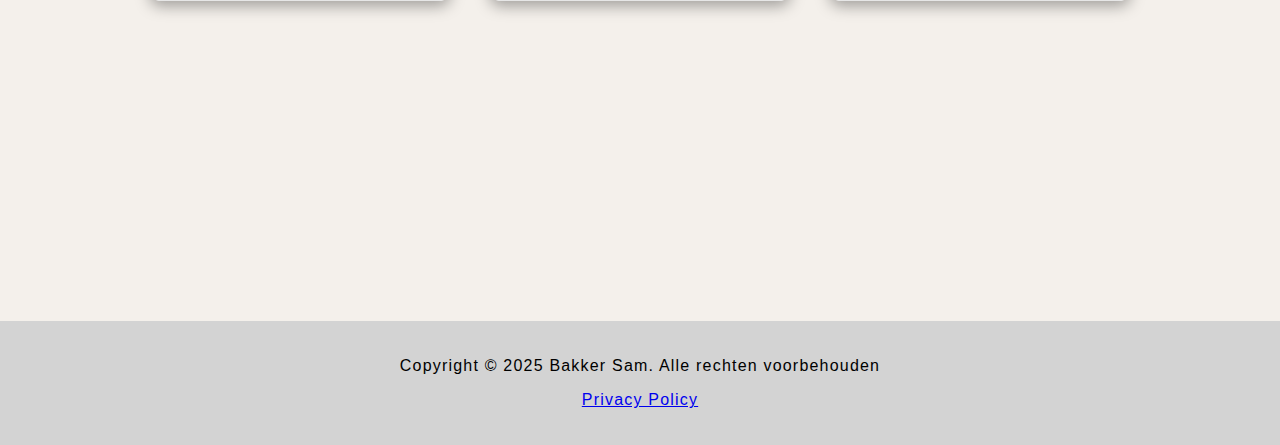
<file: taarten.html>
<html lang="nl" translate="no">

<head>
    <title>Bakker Sam</title>
    <meta name="viewport" content="width=device-width, initial-scale=1.0">
    <link rel="icon" href="imagesOriginal/bakkersamlogo.png">
    <link rel="stylesheet" href="css/taakbalk.css">
    <link rel="stylesheet" href="css/container.css">
    <link rel="stylesheet" href="css/achtergrond.css">
    <link rel="stylesheet" href="css/specprod.css">
    <link rel="stylesheet" href="css/sideproducten.css">
    <link rel="stylesheet" href="css/copyrightAssProd.css">
    <link rel="stylesheet" href="css/hero.css">
</head>

<body class="body" id="body">
    <div id="navigation-placeholder"></div>
    <div id="sideProducts-placeholder"></div>
    <div class="intro-section">
        <h2 class="small-title">Taarten</h2>
        <h1 class="intro-title">Ontdek Onze Heerlijke Producten</h1>
        <p class="intro-text">Welkom bij Bakker Sam! Geniet van hoogwaardige en smaakvolle producten, perfect voor elke gelegenheid. Laat je verleiden door de geur en smaak van ambachtelijk bereid brood, gebak, taarten en meer.</p>
    </div>
    <div class="line"></div>
    <div class="containerproducten" onclick="sluitAll()">
            <div class="box"><img class="product" src="productImages/appeltaart.png">
                <p class="prodtext">Appeltaart</p>  
            </div>
            <div class="box"><img class="product" src="productImages/cremetaart.png">
                <p class="prodtext">Crèmetaart</p>  
            </div>
            <div class="box"><img class="product" src="productImages/cremerozijn.png">
                <p class="prodtext">Crèmetaart rozijn</p>  
            </div>
            <div class="box"><img class="product" src="productImages/confituur.png">
                <p class="prodtext">Confituurtaart</p>  
            </div>
            <div class="box"><img class="product" src="productImages/flantaart.png">
                <p class="prodtext">Flantaart</p>  
            </div>
            <div class="box"><img class="product" src="productImages/frambozentaart.png">
                <p class="prodtext">Frambozentaart</p>
            </div>
            <div class="box"><img class="product" src="productImages/frangipane.png">
                <p class="prodtext">Frangi-panne</p> 
            </div>
            <div class="box"><img class="product" src="productImages/rijsttaart.png">
                <p class="prodtext">Rijsttaart</p>  
            </div>
            <div class="box"><img class="product" src="productImages/gateau.png">
                <p class="prodtext">Gateau</p>  
            </div>
    </div>
    <div id="footer-placeholder"></div>

    <script src="js/include.js"></script>
    <script src="js/taakbalk.js"></script>
    <script src="js/zijmenu.js"></script>
    <footer class="copyright"></footer>
   
</body>

</html>
</file>
<file: css/taakbalk.css>
* {
  box-sizing: border-box;
}

body {
  margin : 0;
  padding: 0;
}

.navigatie {
  display         : flex;
  position        : relative;
  top: 0;
  justify-content : space-between;
  align-items     : center;
  color           : white;
  transition      : 0.5s;
  width: 100%;       
  background: linear-gradient(to right,
  rgb(240, 80, 80),
  rgb(220, 60, 60),
  rgb(200, 40, 40),
  rgb(180, 20, 20),
  rgb(160, 0, 0),
  rgb(160, 0, 0),
  rgb(160, 0, 0),
  rgb(160, 0, 0),
  rgb(160, 0, 0),
  rgb(160, 0, 0),
  rgb(160, 0, 0),
  rgb(160, 0, 0)
);
box-shadow: 0px 5px 10px rgba(137, 16, 16, 0.8); /* Adjust the alpha value as needed */
  box-shadow: 5px 10px 15px rgba(227, 15, 15, 0.8); /* Adjust the alpha value as needed */

}




.bedrijfsTitel {
  font-size: 1.8rem;
  margin   : .5rem;
}

.bedrijfsTitel img {
  width: 350px;
  cursor: pointer;
}


.navigatieLinks li {
  list-style: none;
} 

.navigatieLinks li a {
  display        : block;
  text-decoration: none;
  color          : white;
  padding        : 1rem;
}

.navigatieLinks li:hover {
  background-color:   rgb(173, 48, 48)
}

.navigatieLinks {
  height: 100%;
  font-size: 30px;
}

.navigatieLinks ul {
  display: flex;
  margin : 0;
  padding: 0;
}

.zijKnop {
  position       : absolute;
  top            : .75rem;
  right          : 1rem;
  display        : block;
  flex-direction : column;
  justify-content: space-between;
  width          : 30px;
  height         : 21px;
  color         : black;
}

.zijKnop .bar {
  height          : 3px;
  width           : 100%;
  background-color: white;
  border-radius   : 10px;
}

li {
  display: flex;
  flex-direction: row;
  justify-content: center;
  align-items: center;
  border-radius: 15px;
  margin: 10px;
  transition: 0.2s;
}

.winkelmand {
  width: 30px;
  margin: 0;
}

@media (max-width: 1200px) {
  .navigatie {
    flex-direction: column;
    transition    : 0.5s;
    align-items: flex-start;
  }

  .zijKnop {
    display   : flex;
    transition: 0.5s;
  }

  .navigatieLinks {
    display: none;
    width  : 100%;
  }

  .navigatieLinks ul {
    width         : 100%;
    flex-direction: column;
  }

  .navigatieLinks ul li {
    text-align: center;
  }

  .navigatieLinks ul li a {
    padding: .5rem 1rem;
  }

  .navigatieLinks.active {
    display: flex;
  }
}

.fa {
  padding: 10px;
  font-size: 20px;
  cursor: pointer;
  transition: 0.3s;
  color: white;
}
</file>
<file: css/container.css>
body {
  background-color: #E3E3E3;
}

.achtergrond {
  width: 100%;
}

.verlof {
  font-size    : 16px;
  color        : #464646;
  margin-top   : 20px;
  margin-bottom: 10px;
  text-align: center;
  padding: 2px;
  text-transform: none;
}

h1 {
  text-align: center !important;
  color: black !important;
}
p {
  text-align: center !important;
  color: black !important;
}

/* .logo {
  width        : 10%;
  margin-top   : -11%;
  margin-left  : 3%;
  border-radius: 50%;
} */
</file>
<file: css/achtergrond.css>
body {
    font-family     : 'Helvetica', sans-serif;
    letter-spacing  : 1.2px;
    background-color: #f4f0eb;
}
</file>
<file: css/specprod.css>
body {
    background-color: #f2f2f2;
}

.containerproducten {
    background-color: #f4f0eb;
    display: flex;
    flex-wrap: wrap;
    justify-content: center;
    align-items: center;
    max-width: 1100px;
    margin: 0 auto;
    position: relative;
    padding-bottom: 150px;
    margin-bottom: 150px;;
}

.box {
    background-color: #ffffff;
    box-shadow: rgba(0, 0, 0, 0.35) 0px 5px 15px;
    border-radius: 10px;
    font-size: 50px;
    height: 350px;
    margin: 20px;
    position: relative;
    overflow: hidden;
    width: 300px;
    transition: 0.5s;
    display: flex;
    flex-direction: column;
    align-items: center;
    justify-content: flex-end;
    text-align: center;
}



.prodtext {
    width: 100%;
    display: flex;
    flex-direction: column;
    justify-content: center;
    align-items: center;
    font-size: 25px;
    transition: 0.5s;
    font-weight: bold;
    cursor: pointer;
    margin-bottom: 20px;
    background-color: #e6e6e6;
    padding: 20px;
    margin-bottom: 0;
}


.prodtextLang {
    width          : 100%;
    margin-top     : 60%;
    display        : flex;
    flex-direction : column;
    justify-content: center;
    align-items    : center;
    font-size      : 32px;
    transition     : 0.5s;
}

.product {
    margin-top   : 1px;
    width        : 100%;
    border-top-left-radius: 20px;
    border-top-right-radius: 20px;
}

.titel {
    background-color: #2d2d2d; /* Donkere achtergrondkleur voor een modern uiterlijk */
    color: #ff0000; /* Opvallende tekstkleur */
    padding: 30px; /* Meer ruimte rondom de tekst */
    text-align: center;
    width: 400px; /* Iets breder voor een ruimtelijker gevoel */
    margin: 50px auto;
    border-radius: 30px; /* Meer afgeronde hoeken voor een eigentijds effect */
    box-shadow: 0px 0px 15px rgba(255, 0, 0, 0.7); /* Zachte schaduw voor diepte */
    font-size: 24px; /* Kleinere lettergrootte voor een strak uiterlijk */
    font-weight: bold; /* Vetgedrukte tekst voor nadruk */
    transition: background-color 0.5s, color 0.5s; /* Soepele overgangseffecten */
}

.titel:hover {
    background-color: #00bfff; /* Verander de achtergrondkleur bij hover voor interactie */
    color: #2d2d2d; /* Verander de tekstkleur bij hover voor contrast */
}
</file>
<file: css/sideproducten.css>
.sideproductencontainer {
  cursor: pointer;

}

.opena {
  color: #fff;
}

.opena .bar {
  height          : 3px;
  width           : 100%;
  background-color: white;
  border-radius   : 10px;
}

.sideproducten {
  transform                 : rotate(90deg);
  align-items               : center;
  font-size                 : 32px;
  align-items               : center;
  justify-content           : center;
  width                     : 50px;
  height                    : 50px;
  position                  : fixed;
  background-color          : rgb(137, 16, 16);
  margin-top                : 0;
  left                      : -10;
  border-bottom-right-radius: 0;
  border-bottom-left-radius : 0;
  border-top-left-radius    : 10px;
  border-top-right-radius   : 10px;
}


@media screen and (max-width: 1200px) {
  .sideproducten {
    font-size: 40px;
    width    : 60px;
    height   : 60px;
  }
}

.zijContact {
  height          : 100%;
  width           : 0;
  position        : fixed;
  z-index         : 1;
  top             : 0;
  left            : 0;
  background-color: rgb(137, 16, 16);
  overflow-x      : hidden;
  transition      : 0.5s;
  opacity         : 0.9;
  padding-top     : 65px
}

@media screen and (max-width: 1200px) {
  .zijContact {
    width: 0;
  }
}

.closebtn {
  position : absolute;
  top      : 0;
  right    : 10px;
  font-size: 36px;
  color    : white;
  cursor   : pointer;
}

.productzijtext {
  color          : white;
  padding        : 7px;
  transition     : 00.2s;
  border-radius  : 15px;
  text-decoration: none;
  font-size      : 30px;
}

.productzijtext:hover {
  transition      : 00.2s;
  background-color: rgb(148, 134, 134);
  border-radius   : 15px;
}

h1 {
  text-align: center;
  color     : white;
  font-size : 40;
}
</file>
<file: css/copyrightAssProd.css>
.copyPos {
        position: relative;
        bottom: 0;
        width: 100%;
        padding: 20px;
        background-color: lightgrey;
        color: black;
        text-align: center;
        margin-top: 50px;
    }
    

  .copyright {
    text-align: center;
    align-items: center;
    justify-content: center;
  } 

* {
    padding: 0;  
}

html, body {
    height: 100%;
}

.containerproducten {
    min-height: 90%;
}
</file>
<file: css/hero.css>
.intro-section {
    text-align: center;

    max-width    : 800px;
    margin-left  : auto;
    margin-right : auto;
    margin-top   : 80px;
    margin-bottom: 50px;
}

.small-title {
    font-size    : 24px;
    color        : #333;
    margin-top   : 20px;
    margin-bottom: 10px;
}

.intro-title {
    font-size    : 36px;
    color        : #333;
    margin-bottom: 20px;
}

.intro-text {
    font-size  : 18px;
    line-height: 1.6;
    color      : #666;
}

.line {
    width: 50%;
    height: 1px;
    background-color: #676767;
    margin-left: auto;
    margin-right: auto;
    margin-bottom: 20px;
}
</file>
<file: css/privacyBeleid.css>
body {
    font-family: 'Arial', sans-serif;
    margin: 0;
    padding: 0;
    background-color: #f5f5f5;
    color: #333;
    line-height: 1.6;
}



.privacyTitel {
    background-color: #676767;
    color: #fff;
    padding: 20px;
    text-align: center;
    width: 300px;
    margin: 50px auto;
    border-radius: 20px;
}


section {
    max-width: 800px;
    margin: 20px auto;
    background-color: #fff;
    padding: 20px;
    border-radius: 8px;
    box-shadow: 0 0 10px rgba(0, 0, 0, 0.1);
}

h2 {
    color: #000000;
    border-bottom: 2px solid #000000;
    padding-bottom: 10px;
    margin-bottom: 20px;
}

p {
    font-size: 16px;
    line-height: 1.6;
}

footer {
    background-color: #bbb7b7;
    color: rgb(255, 255, 255);
    text-align: center;
    padding: 10px;
    position: relative;
    bottom: 0;
    width: 100%;
}
</file>
